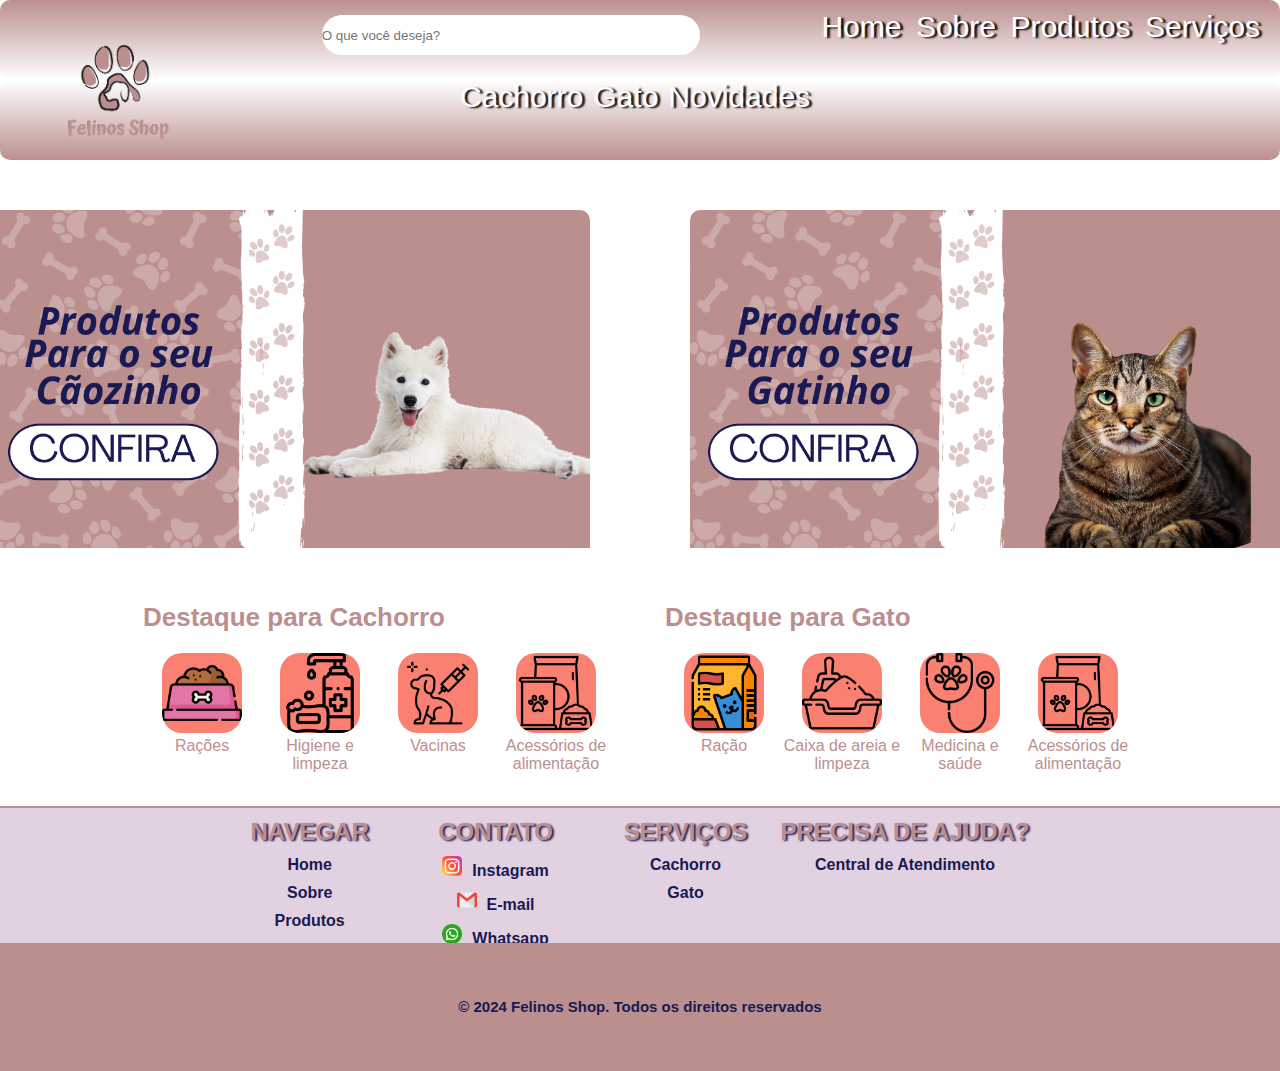
<file: html/index.html>
<!DOCTYPE html>
<html lang="en">
<head>
    <meta charset="UTF-8">
    <meta name="viewport" content="width=device-width, initial-scale=1.0">
    <title>Felinos Shop - Seu Paraíso Pet</title>
    <link rel="stylesheet" href="/css/style.css">
    <link rel="shortcut icon" href="/images/logo.png" type="image/x-icon">
    
</head>
<body>
    <header>
        <div class="logo">
            <a href="index.html"><img src="/images/logo.png" alt="Logo do Pet Shop"></a>
        </div>

        <input type="search" id="query" name="pesquisa" placeholder="O que você deseja?" class="search-input">

        <nav>
            <a href="index.html">Home</a>
            <a href="sobre.html">Sobre</a>
            <a href="#">Produtos</a>
            <a href="servicos.html">Serviços</a>
        </nav>
        </div>

    </header>
    <nav class="header">
        <a href="cachorro.html">Cachorro</a>
        <a href="gatos.html">Gato</a>
        <a href="index.html">Novidades</a>
    </nav>

    <section>
        <div class="slideshow">
            <a href="cachorro.html"><img src="/images/cachorro.png" alt="slideshow1"></a>
            <a href="gatos.html"><img src="/images/gato.png" alt="slideshow2"></a>
        </div>

        <section class="destaque">
            <div class="product-dog">
                <p class="product-title">Destaque para Cachorro</p>
                <div class="product-container">
                    <div class="product">
                        <img src="/images/food.png" alt class="product-img-dog"></br>
                        <p class="product-description">Rações</p>
                    </div>
                    <div class="product">
                        <img src="/images/higiene.png" alt class="product-img-dog"></br>
                        <p class="product-description">Higiene e limpeza</p>
                    </div>
                    <div class="product">
                        <img src="/images/vacina.png" alt class="product-img-dog"></br>
                        <p class="product-description">Vacinas</p>
                    </div>
                    <div class="product">
                        <img src="/images/acessórios de alimentação.png" alt class="product-img-dog"></br>
                        <p class="product-description">Acessórios de alimentação</p>
                    </div>
                </div>
            </div>

                <div class="product-cat">
                    <p class="product-title">Destaque para Gato</p> 
                    <div class="product-container">
                        
                        <div class="product">
                            <img src="/images/cat-food.png" alt class="product-img-cat"></br>
                            <p class="product-description">Ração</p>
                        </div>
    
                        <div class="product">
                            <img src="/images/caixa-de-areia.png" alt class="product-img-cat"></br>
                            <p class="product-description">Caixa de areia e limpeza</p>
                        </div>
    
                        <div class="product">
                            <img src="/images/medicina.png" alt class="product-img-cat"></br>
                            <p class="product-description">Medicina e saúde</p>
                        </div>
    
                        <div class="product">
                            <img src="/images/acessórios de alimentação.png" alt class="product-img-cat"></br>
                            <p class="product-description">Acessórios de alimentação</p>
                        </div> 
                    </div>         
                </div> 
            </div>
        </section>

    <footer>
        <div class="container">
            <div class="navegation">
                <ul><h2 class="title">NAVEGAR</h2>
                <li><a href="index.html">Home</a></li>
                <li><a href="sobre.html">Sobre</a></li>
                <li><a href="#">Produtos</a></li></ul>
            </div>
           
            <div class="contact">
                <ul><h2 class="title">CONTATO</h2>

                <li><a href="#"><img src="/images/instagram.png" alt class="icon-footer">Instagram</li>
                
                <li><a href="#"><img src="/images/gmail.ico" alt class="icon-footer">E-mail</li>
                
                <li><a href="#"><img src="/images/whatsapp.png" alt class="icon-footer">Whatsapp</li></ul>
           
            </div>

            <div class="services">
                <ul><h2 class="title">SERVIÇOS</h2>
                    <li><a href="cachorro.html">Cachorro</a></li>
                    <li><a href="gatos.html">Gato</a></li>
                </ul>                  
            </div>

            <div class="help">
                <ul><h2 class="title">PRECISA DE AJUDA?</h2>
                    <li><a href="contato.html">Central de Atendimento</a></li>
                </ul>
            </div>  
        </div>

            <div class="credits">
                <p id="credits-text">&copy; 2024 Felinos Shop. Todos os direitos reservados</p>
            </div>
    </footer>
</body>
</html>
</file>
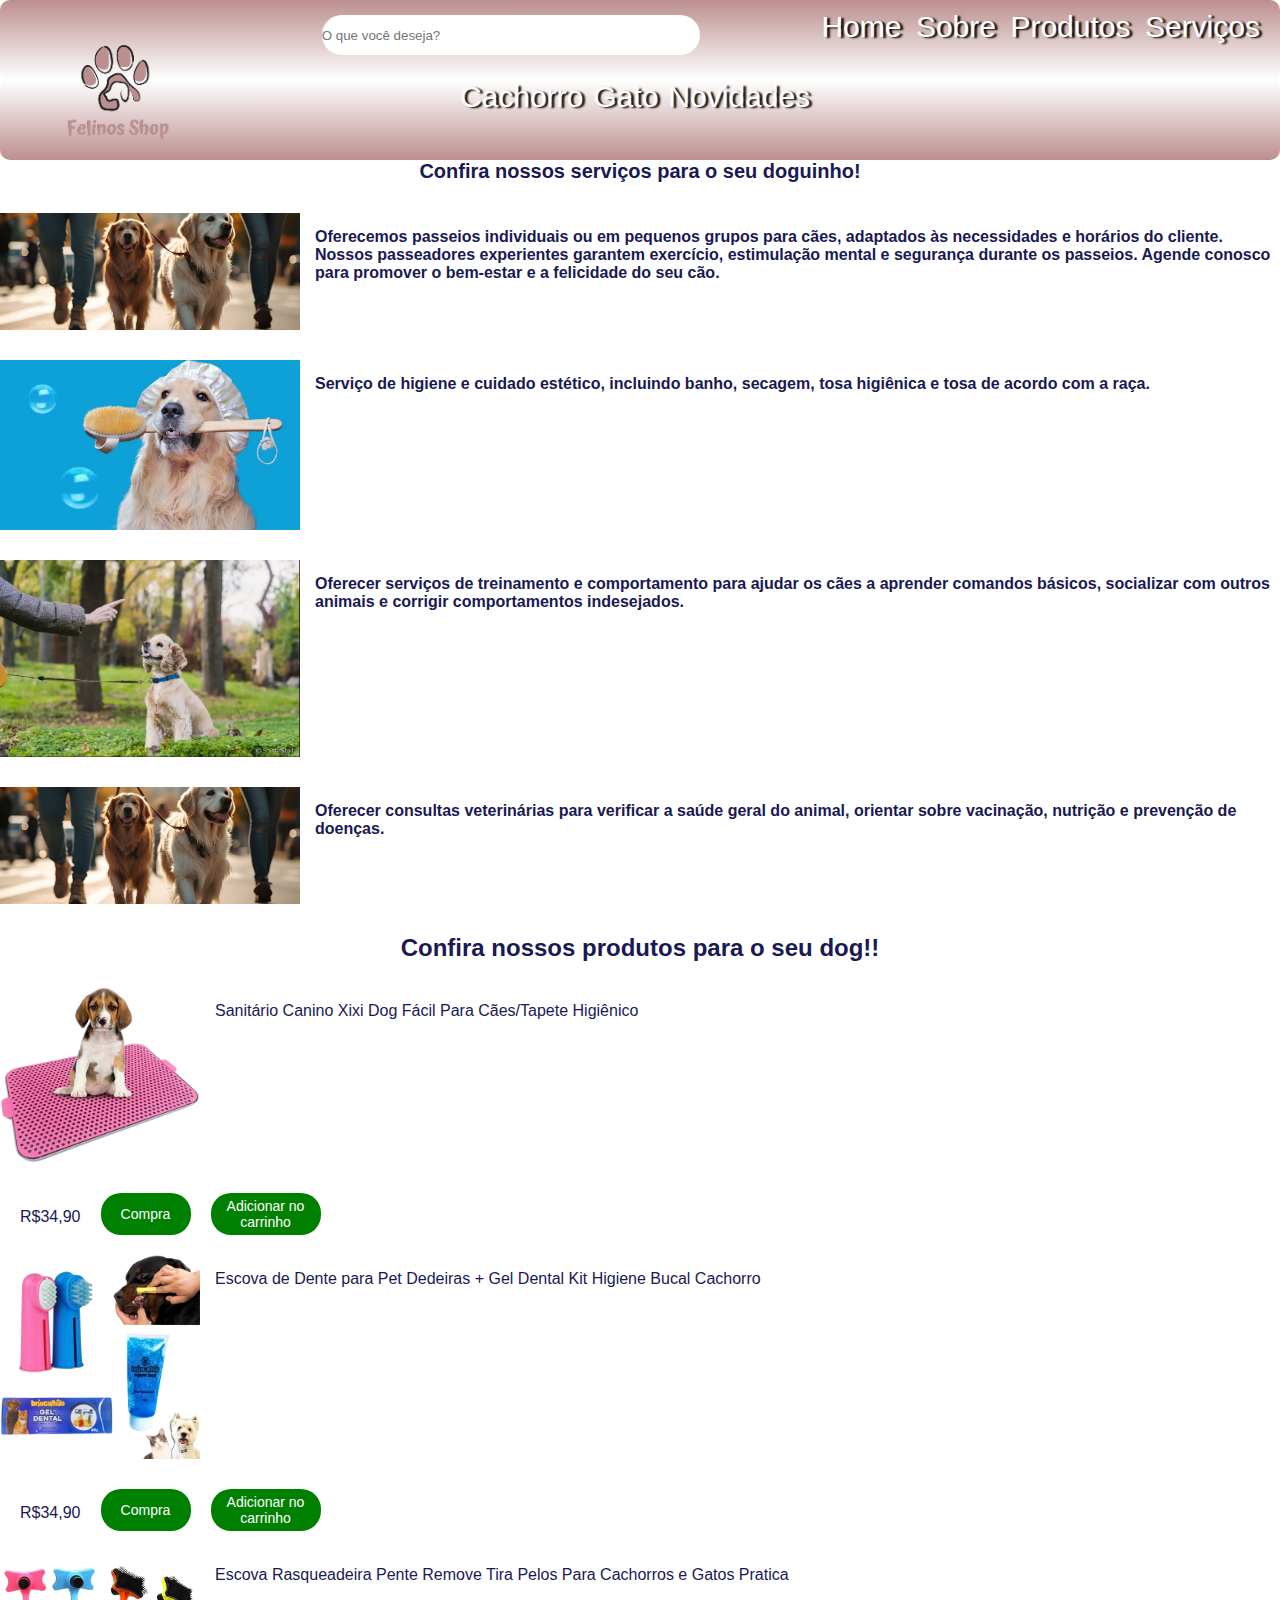
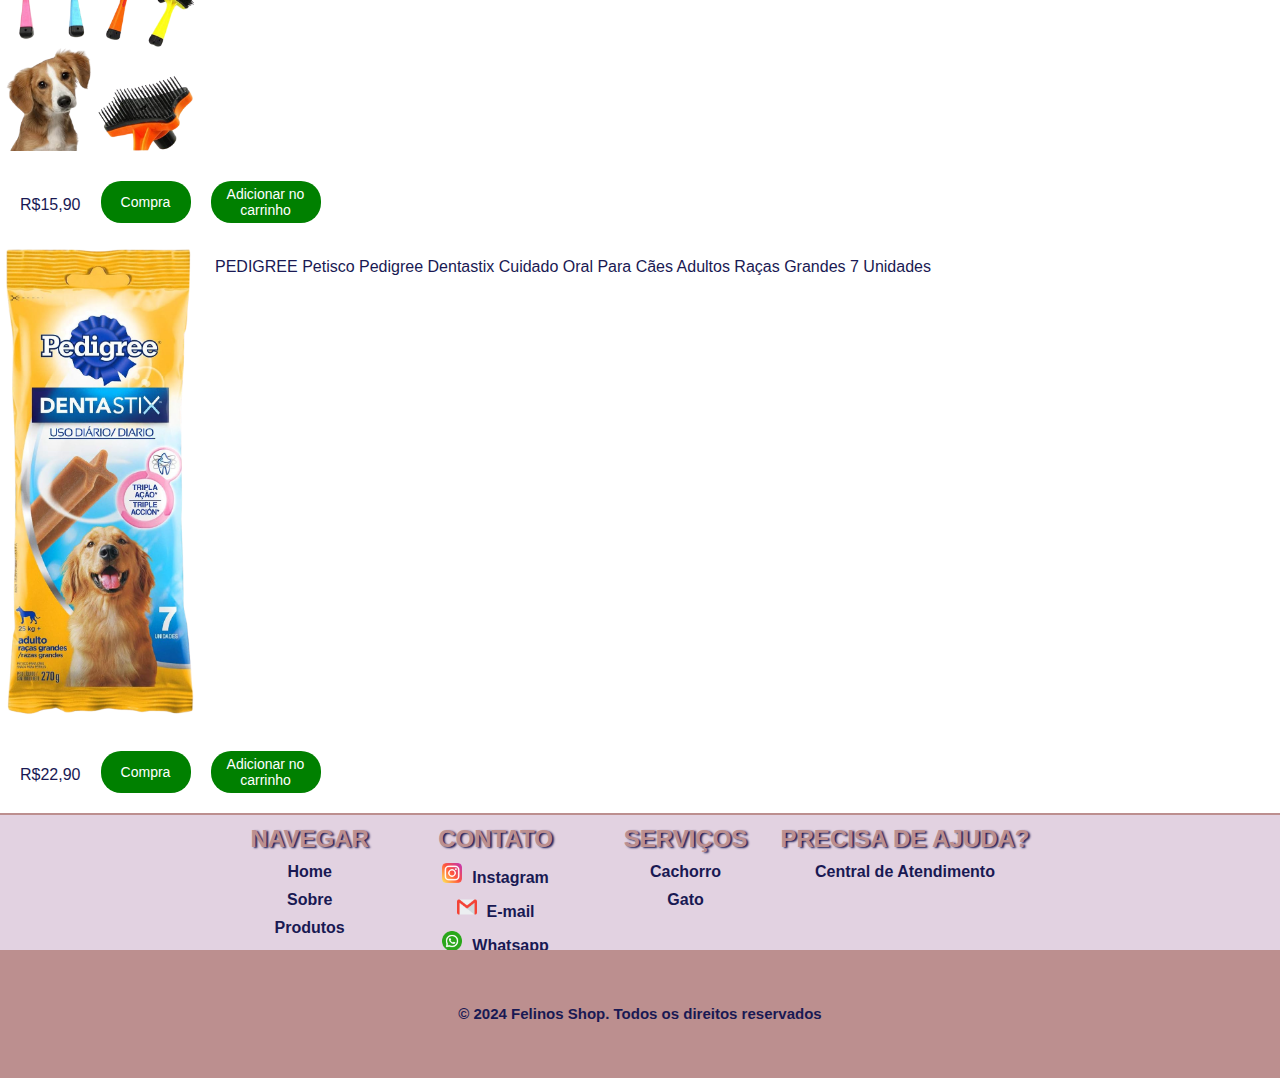
<file: cachorro.html>
<!DOCTYPE html>
<html lang="en">

<head>
    <meta charset="UTF-8">
    <meta name="viewport" content="width=device-width, initial-scale=1.0">
    <title>Felinos Shop - Seu Paraíso Pet</title>
    <link rel="stylesheet" href="/css/style.css">
    <link rel="shortcut icon" href="/images/logo.png" type="image/x-icon">

</head>

<body>
    <header>
        <div class="logo">
            <a href="index.html"><img src="/images/logo.png" alt="Logo do Pet Shop"></a>
        </div>

        <input type="search" id="query" name="pesquisa" placeholder="O que você deseja?" class="search-input">

        <nav>
            <a href="index.html">Home</a>
            <a href="sobre.html">Sobre</a>
            <a href="#">Produtos</a>
            <a href="#">Serviços</a>
        </nav>
        </div>

    </header>
    <nav class="header">
        <a href="cachorro.html">Cachorro</a>
        <a href="gatos.html">Gato</a>
        <a href="index.html">Novidades</a>
    </nav>

    <section class="services-dog">
        <div class="services">
            <h2>Confira nossos serviços para o seu doguinho!</h2>
            <div class="container-dog">
                <img src="/images/passear.png">
                <p>
                    Oferecemos passeios individuais ou em pequenos grupos para cães, adaptados às necessidades e
                    horários do cliente. Nossos passeadores experientes garantem exercício, estimulação mental e
                    segurança durante os passeios. Agende conosco para promover o bem-estar e a felicidade do seu cão.
                </p>

            </div>
        </div>

        <div class="services">
            <div class="container-dog">
                <img src="/images/limpeza.jpg">
                <p>
                    Serviço de higiene e cuidado estético, incluindo banho, secagem, tosa higiênica e tosa de acordo com
                    a raça.
                </p>

            </div>

        </div>

        <div class="services">
            <div class="container-dog">
                <img src="/images/adestramento.webp">
                <p>
                    Oferecer serviços de treinamento e comportamento para ajudar os cães a aprender comandos básicos,
                    socializar com outros animais e corrigir comportamentos indesejados.
                </p>

            </div>

        </div>


        <div class="services">
            <div class="container-dog">
                <img src="/images/passear.png">
                <p>
                    Oferecer consultas veterinárias para verificar a saúde geral do animal, orientar sobre vacinação,
                    nutrição e prevenção de doenças.
                </p>

            </div>

        </div>
    </section>

    <section class="products-dogs">
        <div class="prodCaes">
            <h2>Confira nossos produtos para o seu dog!!</h2>

            <div class="container-product-dog">
                <div class="prod">
                    <img src="/images/sanitarios.png">
                    <p>Sanitário Canino Xixi Dog Fácil Para Cães/Tapete Higiênico</P>


                </div>


                <div class="price">
                    <p>R$34,90</P>
                    <button>Compra</button>
                    <button class="add-cart">Adicionar no carrinho</button>
                </div>
            </div>

            <div class="container-product-dog">
                <div class="prod">
                    <img src="/images/escovadedente.png">
                    <P>Escova de Dente para Pet Dedeiras + Gel Dental Kit Higiene Bucal Cachorro</p>
                </div>

                <div class="price">
                    <p>R$34,90</P>
                    <button>Compra</button>
                    <button class="add-cart">Adicionar no carrinho</button>
                </div>
            </div>
        </div>
        <div class="container-product-dog">
            <div class="prod">
                <img src="/images/escovapente.png">
                <P>Escova Rasqueadeira Pente Remove Tira Pelos Para Cachorros e Gatos Pratica</p>

            </div>

            <div class="price">
                <p>R$15,90</p>
                <button>Compra</button>
                <button class="add-cart">Adicionar no carrinho</button>
            </div>
        </div>

        <div class="container-product-dog">
            <div class="prod">
                <img src="/images/dentastix.png">
                <p>
                    PEDIGREE Petisco Pedigree Dentastix Cuidado Oral Para Cães Adultos Raças Grandes 7 Unidades</p>
            </div>

            <div class="price">
                <p>R$22,90</p>
                <button>Compra</button>
                <button class="add-cart">Adicionar no carrinho</button>
            </div>
        </div>


    </section>

    <footer>
        <div class="container">
            <div class="navegation">
                <ul>
                    <h2 class="title">NAVEGAR</h2>
                    <li><a href="index.html">Home</a></li>
                    <li><a href="sobre.html">Sobre</a></li>
                    <li><a href="#">Produtos</a></li>
                </ul>
            </div>

            <div class="contact">
                <ul>
                    <h2 class="title">CONTATO</h2>

                    <li><a href="#"><img src="/images/instagram.png" alt class="icon-footer">Instagram</li>

                    <li><a href="#"><img src="/images/gmail.ico" alt class="icon-footer">E-mail</li>

                    <li><a href="#"><img src="/images/whatsapp.png" alt class="icon-footer">Whatsapp</li>
                </ul>

            </div>

            <div class="services">
                <ul>
                    <h2 class="title">SERVIÇOS</h2>
                    <li><a href="cachorro.html">Cachorro</a></li>
                    <li><a href="gatos.html">Gato</a></li>
                </ul>
            </div>

            <div class="help">
                <ul>
                    <h2 class="title">PRECISA DE AJUDA?</h2>
                    <li><a href="cachorro.html">Central de Atendimento</a></li>
                </ul>
            </div>
        </div>

        <div class="credits">
            <p id="credits-text">&copy; 2024 Felinos Shop. Todos os direitos reservados</p>
        </div>
    </footer>
</body>

</html>
</file>
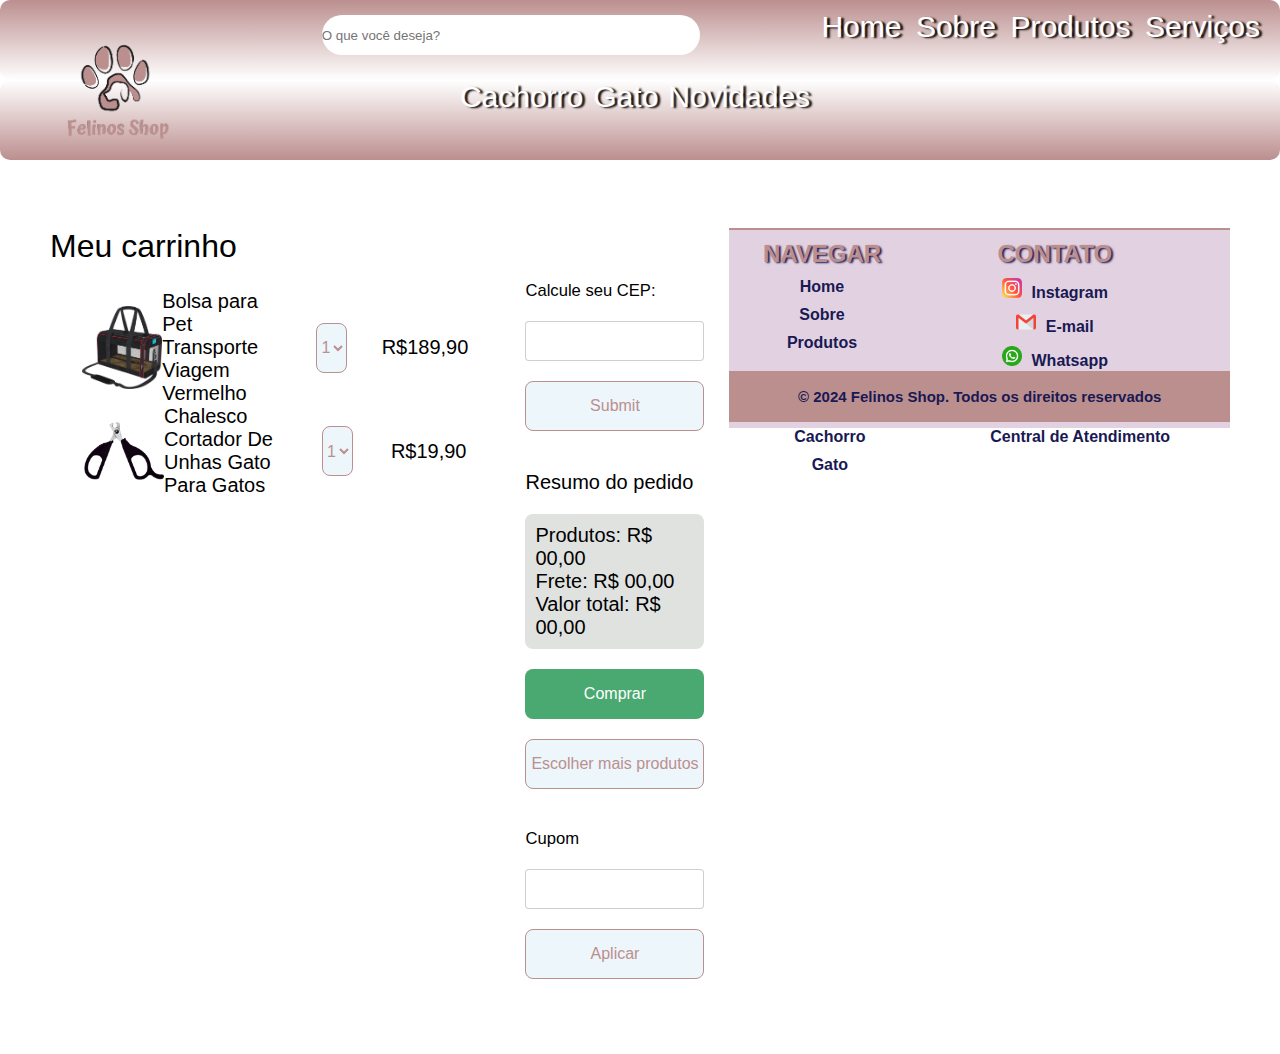
<file: carrinho.html>
<!DOCTYPE html>
<html lang="en">

<head>
    <meta charset="UTF-8">
    <meta name="viewport" content="width=device-width, initial-scale=1.0">
    <title>Felinos Shop - Seu Paraíso Pet</title>
    <link rel="stylesheet" href="/css/style.css">
    <link rel="stylesheet" href="/css/carrinho.css">
    <link rel="shortcut icon" href="./images/logo.png" type="image/x-icon">

</head>

<body>
    <header>
        <div class="logo">
            <a href="index.html"><img src="./images/logo.png" alt="Logo do Pet Shop"></a>
        </div>

        <input type="search" id="query" name="pesquisa" placeholder="O que você deseja?" class="search-input">

        <nav>
            <a href="index.html">Home</a>
            <a href="sobre.html">Sobre</a>
            <a href="#">Produtos</a>
            <a href="servicos.html">Serviços</a>
        </nav>
        </div>

    </header>
    <nav class="header">
        <a href="cachorro.html">Cachorro</a>
        <a href="gatos.html">Gato</a>
        <a href="index.html">Novidades</a>
    </nav>
    
    <div class="categorias">
        <a href="racao-cachorro.html" style="text-decoration: none; color: white;">Cachorros</a>
        <a href="racao-gato.html" style="text-decoration: none; color: white;">Gato</a>
    </div>
    <section class="carrinhos">
        <div class="carrinho-a">
            <h1>Meu carrinho</h1>
            <div class="cart">
                <div class="cart-content">
                    <div class="cartprod">
                        <img src="./images/bolsapet.png" alt="" width="40%">
                        <p>Bolsa para Pet Transporte Viagem Vermelho</p>
                    </div>
                    <div class="cartb">
                        <select name="quantidade" id="">
                            <option value="1">1</option>
                            <option value="2">2</option>
                            <option value="3">3</option>
                        </select>
                    </div>
                    <span>R$189,90</span>
                    <div class="cartprod">
                        <img src="./images/cortado_unha_gato.png" alt="" width="40%">
                        <p>Chalesco Cortador De Unhas Gato Para Gatos</p>
                    </div>
                    <div class="cartb">
                        <select name="quantidade" id="">
                            <option value="1">1</option>
                            <option value="2">2</option>
                            <option value="3">3</option>
                        </select>
                
                    </div> 
                    <span>R$19,90</span>
                </div>                
            </div>
        </div>
    </div>
        <div class="carrinho-b">
            <div class="cep">
                <h5>Calcule seu CEP:</h5>
                <input type="text" id="cep">
                <input type="submit" id="buttonb">
            </div>
            <div class="cart-resume">
                <p>Resumo do pedido</p>
                <div class="cart-price">
                    <p>Produtos: R$ 00,00</p>
                    <p>Frete: R$ 00,00</p>
                    <h4>Valor total: R$ 00,00</h4>
                </div>
                <button id="buttona">Comprar</button>
                <a href="index.html">
                    <button id="buttonb">Escolher mais produtos</button>
                </a>
            </div>
            <div class="cupom">
                <h5>Cupom</h5>
                <input type="text" id="cep"> <button id="buttonb">Aplicar</button>
            </div>
        </div>

        <footer>
            <div class="container">
                <div class="navegation">
                    <ul>
                        <h2 class="title">NAVEGAR</h2>
                        <li><a href="index.html">Home</a></li>
                        <li><a href="sobre.html">Sobre</a></li>
                        <li><a href="#">Produtos</a></li>
                    </ul>
                </div>
    
                <div class="contact">
                    <ul>
                        <h2 class="title">CONTATO</h2>
    
                        <li><a href="#"><img src="./images/instagram.png" alt class="icon-footer">Instagram</li>
    
                        <li><a href="#"><img src="./images/gmail.ico" alt class="icon-footer">E-mail</li>
    
                        <li><a href="#"><img src="./images/whatsapp.png" alt class="icon-footer">Whatsapp</li>
                    </ul>
    
                </div>
    
                <div class="services">
                    <ul>
                        <h2 class="title">SERVIÇOS</h2>
                        <li><a href="cachorro.html">Cachorro</a></li>
                        <li><a href="gatos.html">Gato</a></li>
                    </ul>
                </div>
    
                <div class="help">
                    <ul>
                        <h2 class="title">PRECISA DE AJUDA?</h2>
                        <li><a href="cachorro.html">Central de Atendimento</a></li>
                    </ul>
                </div>
            </div>
    
            <div class="credits">
                <p id="credits-text">&copy; 2024 Felinos Shop. Todos os direitos reservados</p>
            </div>
        </footer>
        
</body>
</html>
</file>
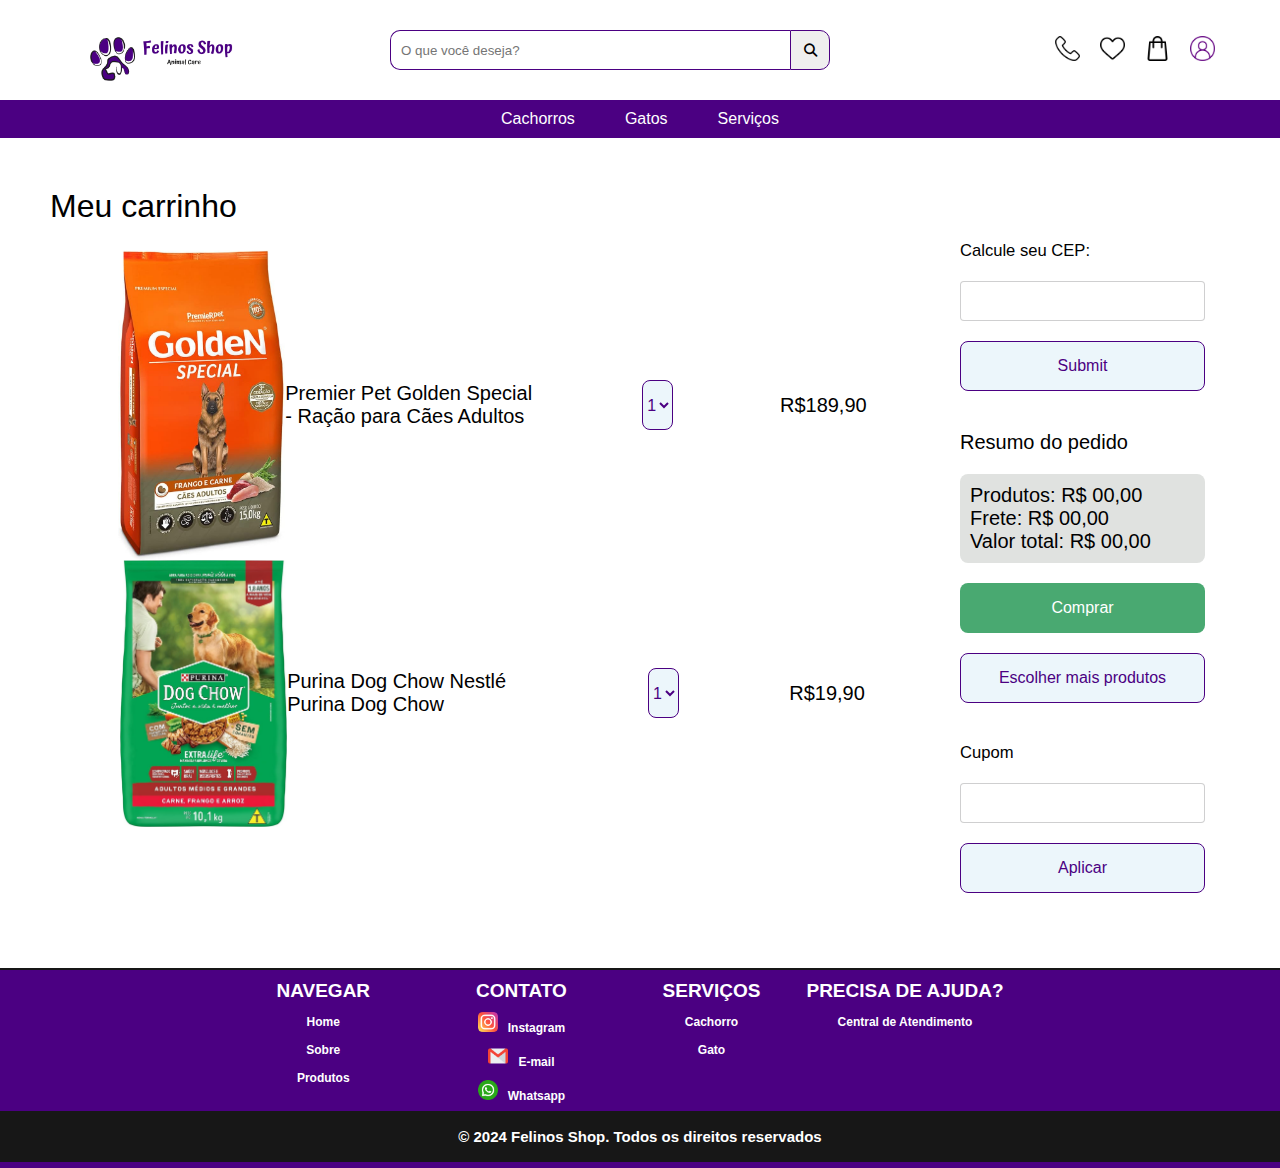
<file: cart.html>
<!DOCTYPE html>
<html lang="en">

<head>
    <meta charset="UTF-8">
    <meta name="viewport" content="width=device-width, initial-scale=1.0">
    <link rel="stylesheet" href="style.css">
    <link rel="stylesheet" href="cart.css">
    <link rel="stylesheet" href="https://cdnjs.cloudflare.com/ajax/libs/font-awesome/6.5.1/css/all.min.css">
    <link rel="shortcut icon" href="/assets/logo.ico" type="image/x-icon">
    <title>Felinos Shop - O melhor pet shop para o seu pet.</title>
</head>

<body>
    <!-- start nav pag  -->
    <header>
        <div class="logo">
            <a href="index.html"><img src="./assets/logo.png" alt="Logo do Pet Shop"></a>
        </div>

        <div class="serach">
            <input type="search" name="pesquisa" placeholder="O que você deseja?" class="search-input">
            <a href="#"><button class="button"><i class="fa-solid fa-magnifying-glass"></i></button></a>
        </div>


        <nav>
            <a href="contacts.html"><img src="./assets/telefone.png" alt="contacts"></a>
            <a href="#"><img src="./assets/coracao.png" alt="favorites"></a>
            <a href="cart.html"><img src="./assets/sacola.png" alt="cart"></a>
            <a href="#"><img class="profile" src="./assets/profile.png" alt="profile"></a>
        </nav>
    </header>

    <div class="categories">
        <a href="dog.html">Cachorros</a>
        <a href="cat.html">Gatos</a>
        <a href="services.html">Serviços</a>
    </div>
    <section class="carrinhos">
        <div class="carrinho-a">
            <h1>Meu carrinho</h1>
            <div class="cart">
                <div class="cart-content">
                    <div class="cartprod">
                        <img src="./assets/golden special dog.jpg" alt="" width="40%">
                        <p>Premier Pet Golden Special - Ração para Cães Adultos</p>
                    </div>
                    <div class="cartb">
                        <select name="quantidade" id="">
                            <option value="1">1</option>
                            <option value="2">2</option>
                            <option value="3">3</option>
                        </select>
                    </div>
                    <span>R$189,90</span>
                    <div class="cartprod">
                        <img src="./assets/dog chow.jpg" alt="" width="40%">
                        <p>Purina Dog Chow Nestlé Purina Dog Chow</p>
                    </div>
                    <div class="cartb">
                        <select name="quantidade" id="">
                            <option value="1">1</option>
                            <option value="2">2</option>
                            <option value="3">3</option>
                        </select>

                    </div>
                    <span>R$19,90</span>
                </div>
            </div>
        </div>
        </div>
        <div class="carrinho-b">
            <div class="cep">
                <h5>Calcule seu CEP:</h5>
                <input type="text" id="cep">
                <input type="submit" id="buttonb">
            </div>
            <div class="cart-resume">
                <p>Resumo do pedido</p>
                <div class="cart-price">
                    <p>Produtos: R$ 00,00</p>
                    <p>Frete: R$ 00,00</p>
                    <h4>Valor total: R$ 00,00</h4>
                </div>
                <button id="buttona">Comprar</button>
                <a href="index.html">
                    <button id="buttonb">Escolher mais produtos</button>
                </a>
            </div>
            <div class="cupom">
                <h5>Cupom</h5>
                <input type="text" id="cep"> <button id="buttonb">Aplicar</button>
            </div>
        </div>
    </section>
    <footer>
        <div class="container">
            <div class="navegation">
                <ul>
                    <h2 class="title">NAVEGAR</h2>
                    <li><a href="index.html">Home</a></li>
                    <li><a href="about.html">Sobre</a></li>
                    <li><a href="#">Produtos</a></li>
                </ul>
            </div>

            <div class="contact">
                <ul>
                    <h2 class="title">CONTATO</h2>

                    <li><a href="#"><img src="./assets/instagram.png" alt class="icon-footer">Instagram</li>

                    <li><a href="#"><img src="./assets/gmail.ico" alt class="icon-footer">E-mail</li>

                    <li><a href="#"><img src="./assets/whatsapp.png" alt class="icon-footer">Whatsapp</li>
                </ul>

            </div>

            <div class="services">
                <ul>
                    <h2 class="title">SERVIÇOS</h2>
                    <li><a href="cat.html">Cachorro</a></li>
                    <li><a href="dog.html">Gato</a></li>
                </ul>
            </div>

            <div class="help">
                <ul>
                    <h2 class="title">PRECISA DE AJUDA?</h2>
                    <li><a href="contacts.html">Central de Atendimento</a></li>
                </ul>
            </div>
        </div>

        <div class="credits">
            <p id="credits-text">&copy; 2024 Felinos Shop. Todos os direitos reservados</p>
        </div>
    </footer>

</body>

</html>
</file>
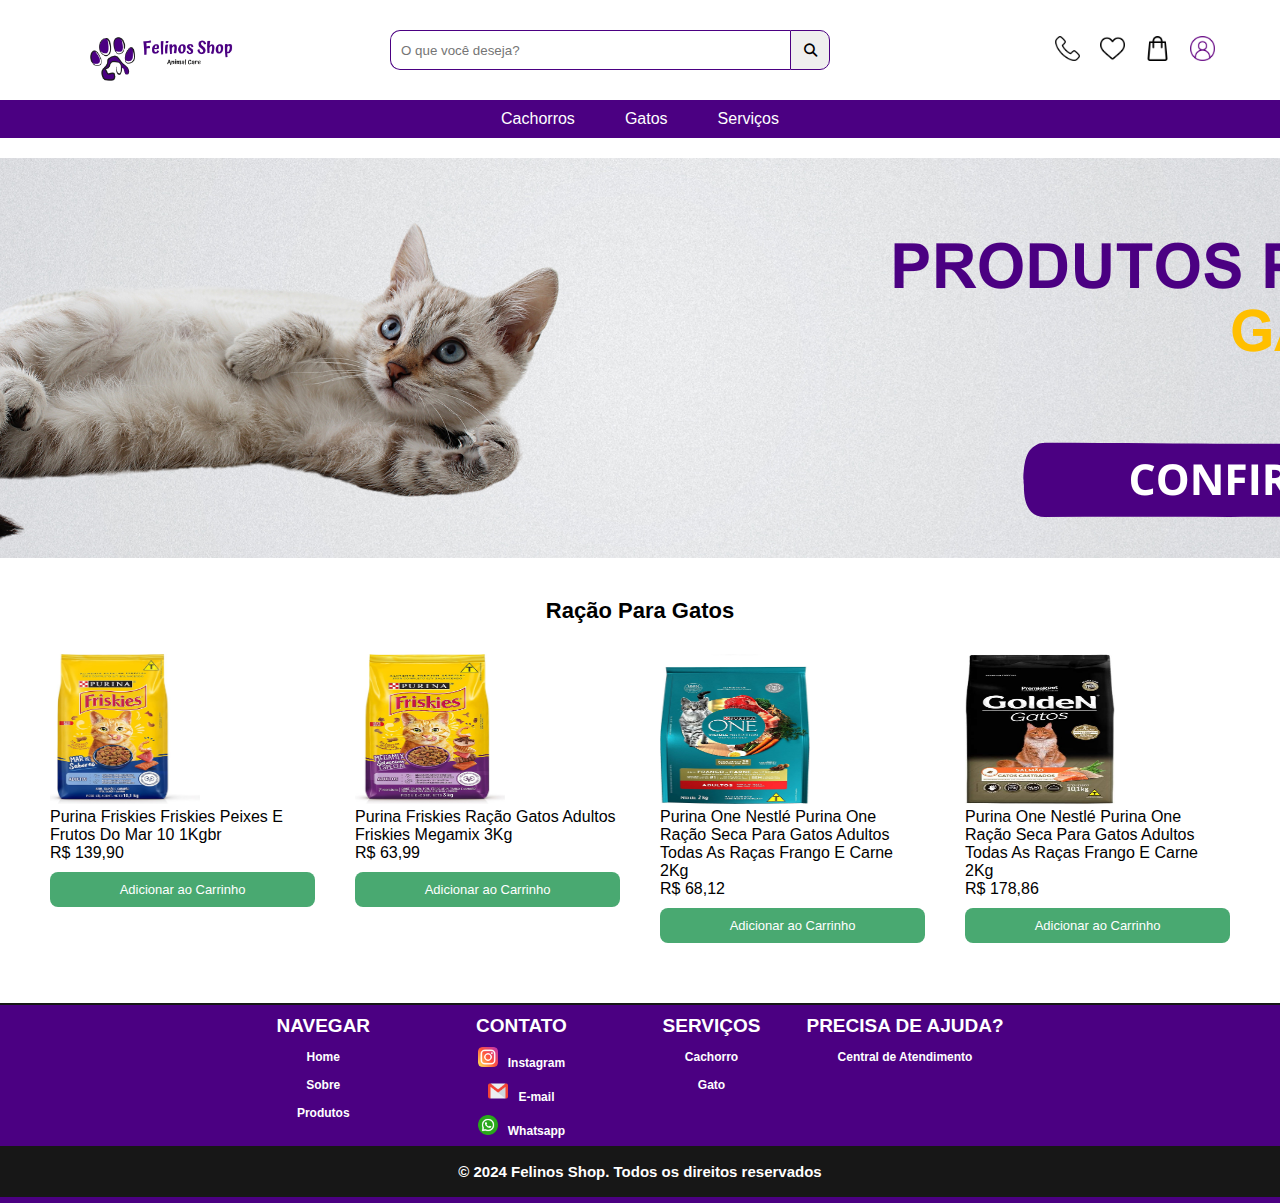
<file: cat.html>
<!DOCTYPE html>
<html lang="en">

<head>
    <meta charset="UTF-8">
    <meta name="viewport" content="width=device-width, initial-scale=1.0">
    <link rel="stylesheet" href="style.css">
    <link rel="stylesheet" href="https://cdnjs.cloudflare.com/ajax/libs/font-awesome/6.5.1/css/all.min.css">
    <link rel="shortcut icon" href="/assets/logo.ico" type="image/x-icon">
    <title>Felinos Shop - O melhor pet shop para o seu pet.</title>
</head>

<body>
    <main>
        <header>
            <div class="logo">
                <a href="index.html"><img src="./assets/logo.png" alt="Logo do Pet Shop"></a>
            </div>

            <div class="serach">
                <input type="search" name="pesquisa" placeholder="O que você deseja?" class="search-input">
                <a href="#"><button class="button"><i class="fa-solid fa-magnifying-glass"></i></button></a>
            </div>


            <nav>
                <a href="contacts.html"><img src="./assets/telefone.png" alt="contacts"></a>
                <a href="#"><img src="./assets/coracao.png" alt="favorites"></a>
                <a href="cart.html"><img src="./assets/sacola.png" alt="cart"></a>
                <a href="#"><img class="profile" src="./assets/profile.png" alt="profile"></a>
            </nav>
        </header>

        <div class="categories">
            <a href="dog.html">Cachorros</a>
            <a href="cat.html">Gatos</a>
            <a href="services.html">Serviços</a>
        </div>

        <section class="banner-cat">
            <img src="./assets/bannercat.png" alt="banner cat">
        </section>

        <section class="cat-products">
            <div class="title">
                <h3>Ração Para Gatos</h3>
            </div>
    
            <div class="content">
                <article class="products">
                    <div class="article-div">
                        <img src="./assets/cat friskies.jpg" alt="Ração friskies">
                        <p>Purina Friskies Friskies Peixes E Frutos Do Mar 10 1Kgbr</p>
                        <span>R$ 139,90</span>
                    </div>
                    <div class="buy">
                        <button>Adicionar ao Carrinho</button>
                    </div>
                </article>
    
                <article class="products">
                    <div class="article-div">
                        <img src="./assets/friskies 3kg.jpg" alt="Ração gato granplus">
                        <p>Purina Friskies Ração Gatos Adultos Friskies Megamix 3Kg</p>
                        <span>R$ 63,99</span>
                    </div>
                    <div class="buy">
                        <button>Adicionar ao Carrinho</button>
                    </div>
                </article>
                <article class="products">
                    <div class="article-div">
                        <img src="./assets/one cat.jpg" alt="Ração gato granplus">
                        <p>Purina One Nestlé Purina One Ração Seca Para Gatos Adultos Todas As Raças Frango E Carne 2Kg</p>
                        <span>R$ 68,12</span>
                    </div>
                    <div class="buy">
                        <button>Adicionar ao Carrinho</button>
                    </div>
                </article>
                <article class="products">
                    <div class="article-div">
                        <img src="./assets/golden cat.jpg" alt="Ração gato granplus">
                        <p>Purina One Nestlé Purina One Ração Seca Para Gatos Adultos Todas As Raças Frango E Carne 2Kg</p>
                        <span>R$ 178,86</span>
                    </div>
                    <div class="buy">
                        <button>Adicionar ao Carrinho</button>
                    </div>
                </article>
            </div>
        </section>
    </main>

    <footer>
        <div class="container">
            <div class="navegation">
                <ul>
                    <h2 class="title">NAVEGAR</h2>
                    <li><a href="index.html">Home</a></li>
                    <li><a href="about.html">Sobre</a></li>
                    <li><a href="#">Produtos</a></li>
                </ul>
            </div>

            <div class="contact">
                <ul>
                    <h2 class="title">CONTATO</h2>

                    <li><a href="#"><img src="./assets/instagram.png" alt class="icon-footer">Instagram</li>

                    <li><a href="#"><img src="./assets/gmail.ico" alt class="icon-footer">E-mail</li>

                    <li><a href="#"><img src="./assets/whatsapp.png" alt class="icon-footer">Whatsapp</li>
                </ul>

            </div>

            <div class="services">
                <ul>
                    <h2 class="title">SERVIÇOS</h2>
                    <li><a href="cat.html">Cachorro</a></li>
                    <li><a href="dog.html">Gato</a></li>
                </ul>
            </div>

            <div class="help">
                <ul>
                    <h2 class="title">PRECISA DE AJUDA?</h2>
                    <li><a href="contacts.html">Central de Atendimento</a></li>
                </ul>
            </div>
        </div>

        <div class="credits">
            <p id="credits-text">&copy; 2024 Felinos Shop. Todos os direitos reservados</p>
        </div>
    </footer>
</body>

</html>
</file>
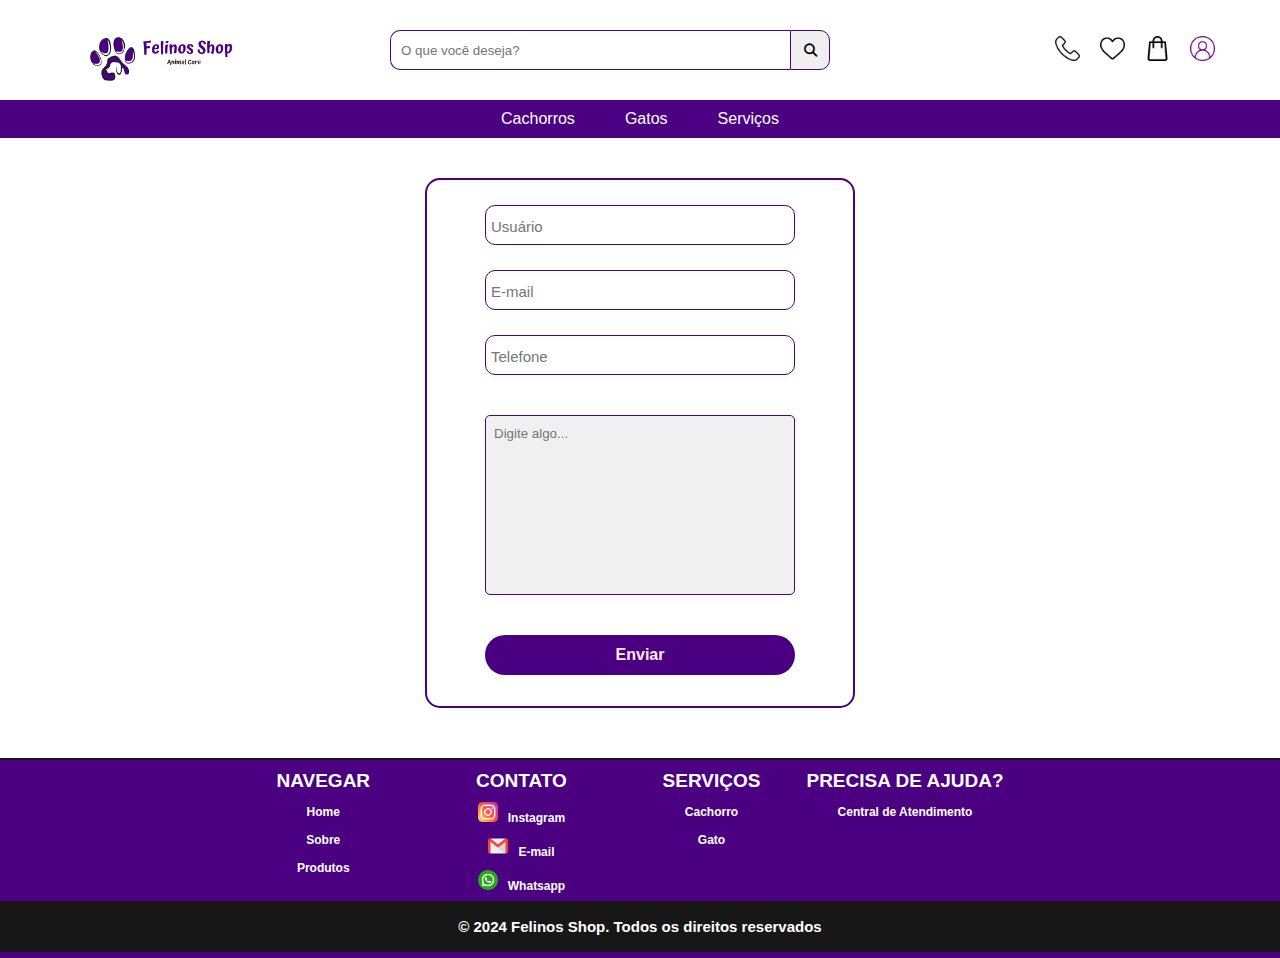
<file: contacts.html>
<!DOCTYPE html>
<html lang="en">

<head>
    <meta charset="UTF-8">
    <meta name="viewport" content="width=device-width, initial-scale=1.0">
    <link rel="stylesheet" href="style.css">
    <link rel="stylesheet" href="https://cdnjs.cloudflare.com/ajax/libs/font-awesome/6.5.1/css/all.min.css">
    <link rel="shortcut icon" href="/assets/logo.ico" type="image/x-icon">
    <title>Felinos Shop - O melhor pet shop para o seu pet.</title>
</head>

<body>
    <header>
        <div class="logo">
            <a href="index.html"><img src="./assets/logo.png" alt="Logo do Pet Shop"></a>
        </div>

        <div class="serach">
            <input type="search" name="pesquisa" placeholder="O que você deseja?" class="search-input">
            <a href="#"><button class="button"><i class="fa-solid fa-magnifying-glass"></i></button></a>
        </div>


        <nav>
            <a href="contacts.html"><img src="./assets/telefone.png" alt="contacts"></a>
            <a href="#"><img src="./assets/coracao.png" alt="favorites"></a>
            <a href="cart.html"><img src="./assets/sacola.png" alt="cart"></a>
            <a href="#"><img class="profile" src="./assets/profile.png" alt="profile"></a>
        </nav>
    </header>

    <div class="categories">
        <a href="dog.html">Cachorros</a>
        <a href="cat.html">Gatos</a>
        <a href="services.html">Serviços</a>
    </div>

    <main>
        <section>
            <div class="main-contacts">
                <div class="caixa-form">
                    <div class="form-control">
                        <div class="inputbox">
                            <input id="user" type="text" required placeholder="Usuário">
                        </div>
                        <div class="inputbox">
                            <input id="email" type="text" required placeholder="E-mail">
                        </div>
                        <div class="inputbox">
                            <input id="senha" type="text" required placeholder="Telefone">
                        </div>
                        <div class="msgbox">
                            <input class="msg" type="text" placeholder="Digite algo...">
                        </div>
                        <a href="#"><button class="enviar">Enviar</button></a>
                    </div>
                </div>
            </div>

        </section>
    </main>

    <footer>
        <div class="container">
            <div class="navegation">
                <ul>
                    <h2 class="title">NAVEGAR</h2>
                    <li><a href="index.html">Home</a></li>
                    <li><a href="about.html">Sobre</a></li>
                    <li><a href="#">Produtos</a></li>
                </ul>
            </div>

            <div class="contact">
                <ul>
                    <h2 class="title">CONTATO</h2>

                    <li><a href="#"><img src="./assets/instagram.png" alt class="icon-footer">Instagram</li>

                    <li><a href="#"><img src="./assets/gmail.ico" alt class="icon-footer">E-mail</li>

                    <li><a href="#"><img src="./assets/whatsapp.png" alt class="icon-footer">Whatsapp</li>
                </ul>

            </div>

            <div class="services">
                <ul>
                    <h2 class="title">SERVIÇOS</h2>
                    <li><a href="cat.html">Cachorro</a></li>
                    <li><a href="dog.html">Gato</a></li>
                </ul>
            </div>

            <div class="help">
                <ul>
                    <h2 class="title">PRECISA DE AJUDA?</h2>
                    <li><a href="contacts.html">Central de Atendimento</a></li>
                </ul>
            </div>
        </div>

        <div class="credits">
            <p id="credits-text">&copy; 2024 Felinos Shop. Todos os direitos reservados</p>
        </div>
    </footer>
</body>

</html>
</file>
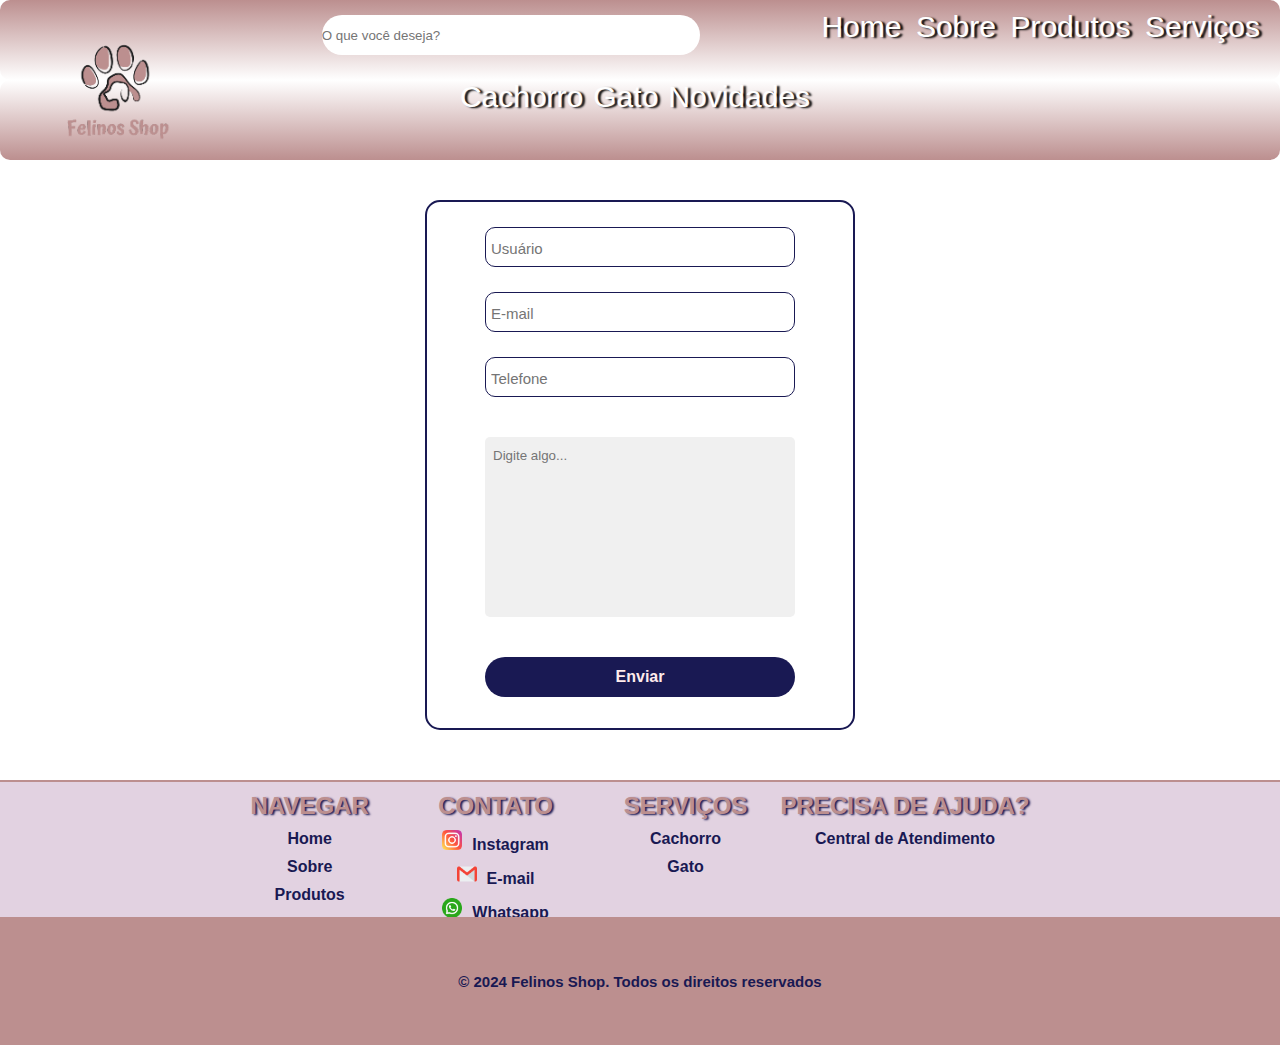
<file: contato.html>
<!DOCTYPE html>
<html lang="en">

<head>
    <meta charset="UTF-8">
    <meta name="viewport" content="width=device-width, initial-scale=1.0">
    <title>Felinos Shop - Seu Paraíso Pet</title>
    <link rel="stylesheet" href="/css/style.css">
    <link rel="shortcut icon" href="/images/logo.png" type="image/x-icon">

</head>

<body>
    <header>
        <div class="logo">
            <a href="index.html"><img src="/images/logo.png" alt="Logo do Pet Shop"></a>
        </div>

        <input type="search" id="query" name="pesquisa" placeholder="O que você deseja?" class="search-input">

        <nav>
            <a href="index.html">Home</a>
            <a href="sobre.html">Sobre</a>
            <a href="#">Produtos</a>
            <a href="#">Serviços</a>
        </nav>
        </div>

    </header>
    <nav class="header">
        <a href="cachorro.html">Cachorro</a>
        <a href="gatos.html">Gato</a>
        <a href="index.html">Novidades</a>
    </nav>
</body>

<main>
    <section>
        <div class="caixa-form">
            <div class="form-control">
                <div class="inputbox">
                    <input id="user" type="text" required placeholder="Usuário">
                </div>
                <div class="inputbox">
                    <input id="email" type="text" required placeholder="E-mail">
                </div>
                <div class="inputbox">
                    <input id="senha" type="text" required placeholder="Telefone">
                </div>
                <div class="msgbox">
                    <input class="msg" type="text" placeholder="Digite algo...">
                </div>
                <a href="#"><button class="enviar">Enviar</button></a>
            </div>
        </div>
    </section>
</main>

<footer>
    <div class="container">
        <div class="navegation">
            <ul>
                <h2 class="title">NAVEGAR</h2>
                <li><a href="index.html">Home</a></li>
                <li><a href="sobre.html">Sobre</a></li>
                <li><a href="#">Produtos</a></li>
            </ul>
        </div>

        <div class="contact">
            <ul>
                <h2 class="title">CONTATO</h2>

                <li><a href="#"><img src="/images/instagram.png" alt class="icon-footer">Instagram</li>

                <li><a href="#"><img src="/images/gmail.ico" alt class="icon-footer">E-mail</li>

                <li><a href="#"><img src="/images/whatsapp.png" alt class="icon-footer">Whatsapp</li>
            </ul>

        </div>

        <div class="services">
            <ul>
                <h2 class="title">SERVIÇOS</h2>
                <li><a href="cachorro.html">Cachorro</a></li>
                <li><a href="gatos.html">Gato</a></li>
            </ul>
        </div>

        <div class="help">
            <ul>
                <h2 class="title">PRECISA DE AJUDA?</h2>
                <li><a href="contato.html">Central de Atendimento</a></li>
            </ul>
        </div>
    </div>

    <div class="credits">
        <p id="credits-text">&copy; 2024 Felinos Shop. Todos os direitos reservados</p>
    </div>
</footer>


</html>
</file>
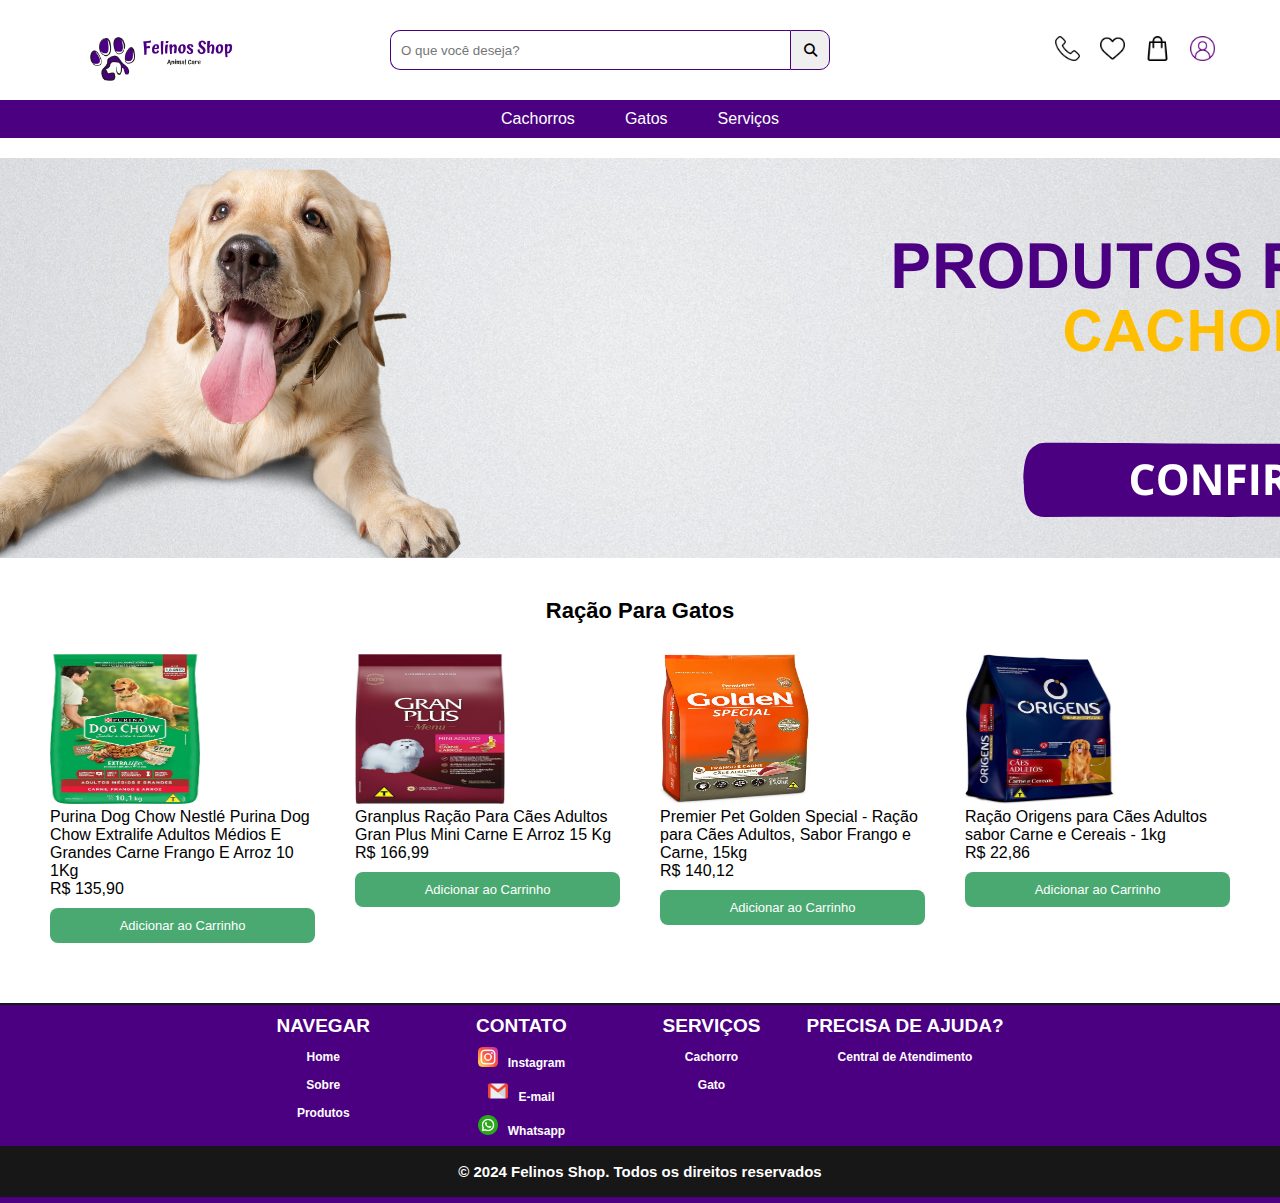
<file: dog.html>
<!DOCTYPE html>
<html lang="en">

<head>
    <meta charset="UTF-8">
    <meta name="viewport" content="width=device-width, initial-scale=1.0">
    <link rel="stylesheet" href="style.css">
    <link rel="stylesheet" href="https://cdnjs.cloudflare.com/ajax/libs/font-awesome/6.5.1/css/all.min.css">
    <link rel="shortcut icon" href="/assets/logo.ico" type="image/x-icon">
    <title>Felinos Shop - O melhor pet shop para o seu pet.</title>
</head>

<body>
    <main>
        <header>
            <div class="logo">
                <a href="index.html"><img src="./assets/logo.png" alt="Logo do Pet Shop"></a>
            </div>

            <div class="serach">
                <input type="search" name="pesquisa" placeholder="O que você deseja?" class="search-input">
                <a href="#"><button class="button"><i class="fa-solid fa-magnifying-glass"></i></button></a>
            </div>


            <nav>
                <a href="contacts.html"><img src="./assets/telefone.png" alt="contacts"></a>
                <a href="#"><img src="./assets/coracao.png" alt="favorites"></a>
                <a href="cart.html"><img src="./assets/sacola.png" alt="cart"></a>
                <a href="#"><img class="profile" src="./assets/profile.png" alt="profile"></a>
            </nav>
        </header>

        <div class="categories">
            <a href="dog.html">Cachorros</a>
            <a href="cat.html">Gatos</a>
            <a href="services.html">Serviços</a>
        </div>

        <section class="banner-dog">
                <img src="./assets/bannerdog.png" alt="banner cat">
        </section>

        
        <section class="dog-products">
            <div class="title">
                <h3>Ração Para Gatos</h3>
            </div>
    
            <div class="content">
                <article class="products">
                    <div class="article-div">
                        <img src="./assets/dog chow.jpg" alt="Ração dog show">
                        <p>Purina Dog Chow Nestlé Purina Dog Chow Extralife Adultos Médios E Grandes Carne Frango E Arroz 10 1Kg</p>
                        <span>R$ 135,90</span>
                    </div>
                    <div class="buy">
                        <button>Adicionar ao Carrinho</button>
                    </div>
                </article>
    
                <article class="products">
                    <div class="article-div">
                        <img src="./assets/granplus dog mini adulto.jpg" alt="Ração granplus dog mini adulto">
                        <p>Granplus Ração Para Cães Adultos Gran Plus Mini Carne E Arroz 15 Kg</p>
                        <span>R$ 166,99</span>
                    </div>
                    <div class="buy">
                        <button>Adicionar ao Carrinho</button>
                    </div>
                </article>
                <article class="products">
                    <div class="article-div">
                        <img src="./assets/golden special dog.jpg" alt="Ração gato granplus">
                        <p>Premier Pet Golden Special - Ração para Cães Adultos, Sabor Frango e Carne, 15kg</p>
                        <span>R$ 140,12</span>
                    </div>
                    <div class="buy">
                        <button>Adicionar ao Carrinho</button>
                    </div>
                </article>
                <article class="products">
                    <div class="article-div">
                        <img src="./assets/origens premium dog.jpg" alt="Ração gato granplus">
                        <p>Ração Origens para Cães Adultos sabor Carne e Cereais - 1kg</p>
                        <span>R$ 22,86</span>
                    </div>
                    <div class="buy">
                        <button>Adicionar ao Carrinho</button>
                    </div>
                </article>
            </div>
        </section>
    </main>

    <footer>
        <div class="container">
            <div class="navegation">
                <ul>
                    <h2 class="title">NAVEGAR</h2>
                    <li><a href="index.html">Home</a></li>
                    <li><a href="about.html">Sobre</a></li>
                    <li><a href="#">Produtos</a></li>
                </ul>
            </div>

            <div class="contact">
                <ul>
                    <h2 class="title">CONTATO</h2>

                    <li><a href="#"><img src="./assets/instagram.png" alt class="icon-footer">Instagram</li>

                    <li><a href="#"><img src="./assets/gmail.ico" alt class="icon-footer">E-mail</li>

                    <li><a href="#"><img src="./assets/whatsapp.png" alt class="icon-footer">Whatsapp</li>
                </ul>

            </div>

            <div class="services">
                <ul>
                    <h2 class="title">SERVIÇOS</h2>
                    <li><a href="cat.html">Cachorro</a></li>
                    <li><a href="dog.html">Gato</a></li>
                </ul>
            </div>

            <div class="help">
                <ul>
                    <h2 class="title">PRECISA DE AJUDA?</h2>
                    <li><a href="contacts.html">Central de Atendimento</a></li>
                </ul>
            </div>
        </div>

        <div class="credits">
            <p id="credits-text">&copy; 2024 Felinos Shop. Todos os direitos reservados</p>
        </div>
    </footer>
</body>

</html>
</file>
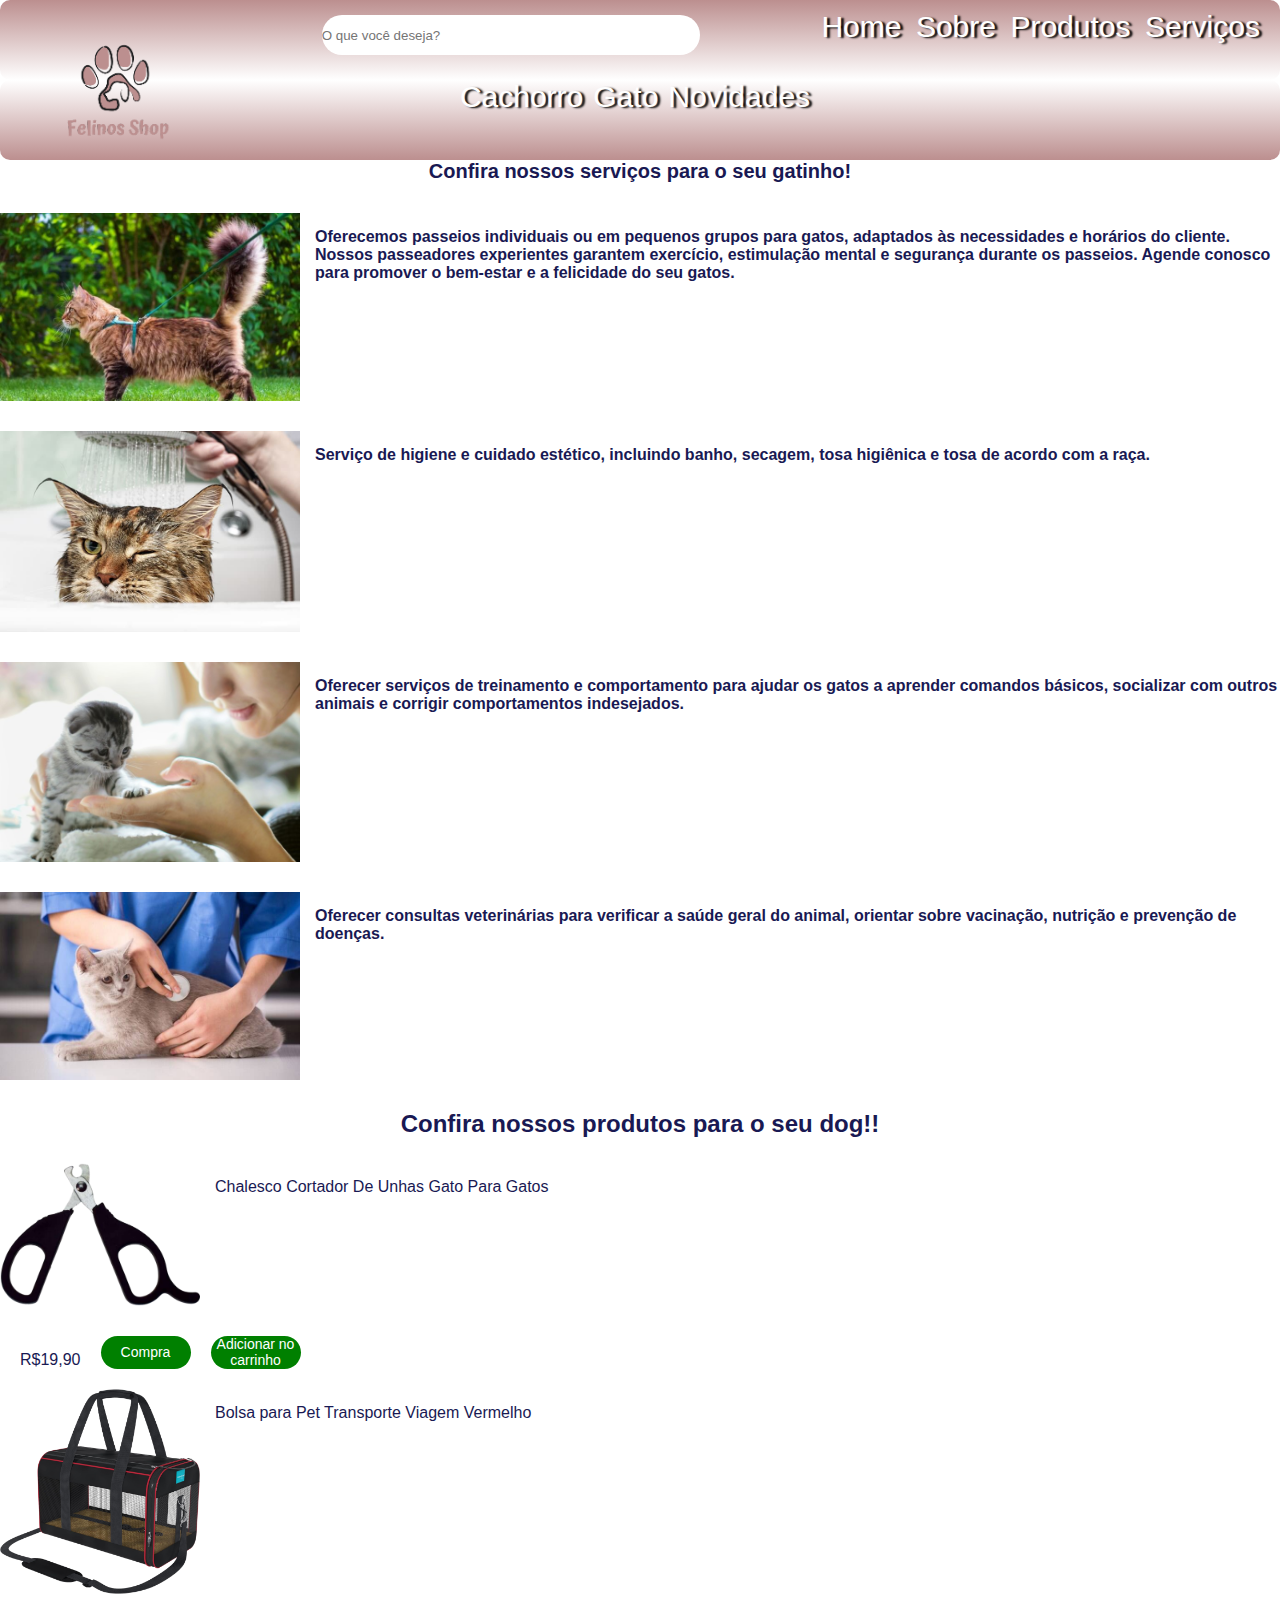
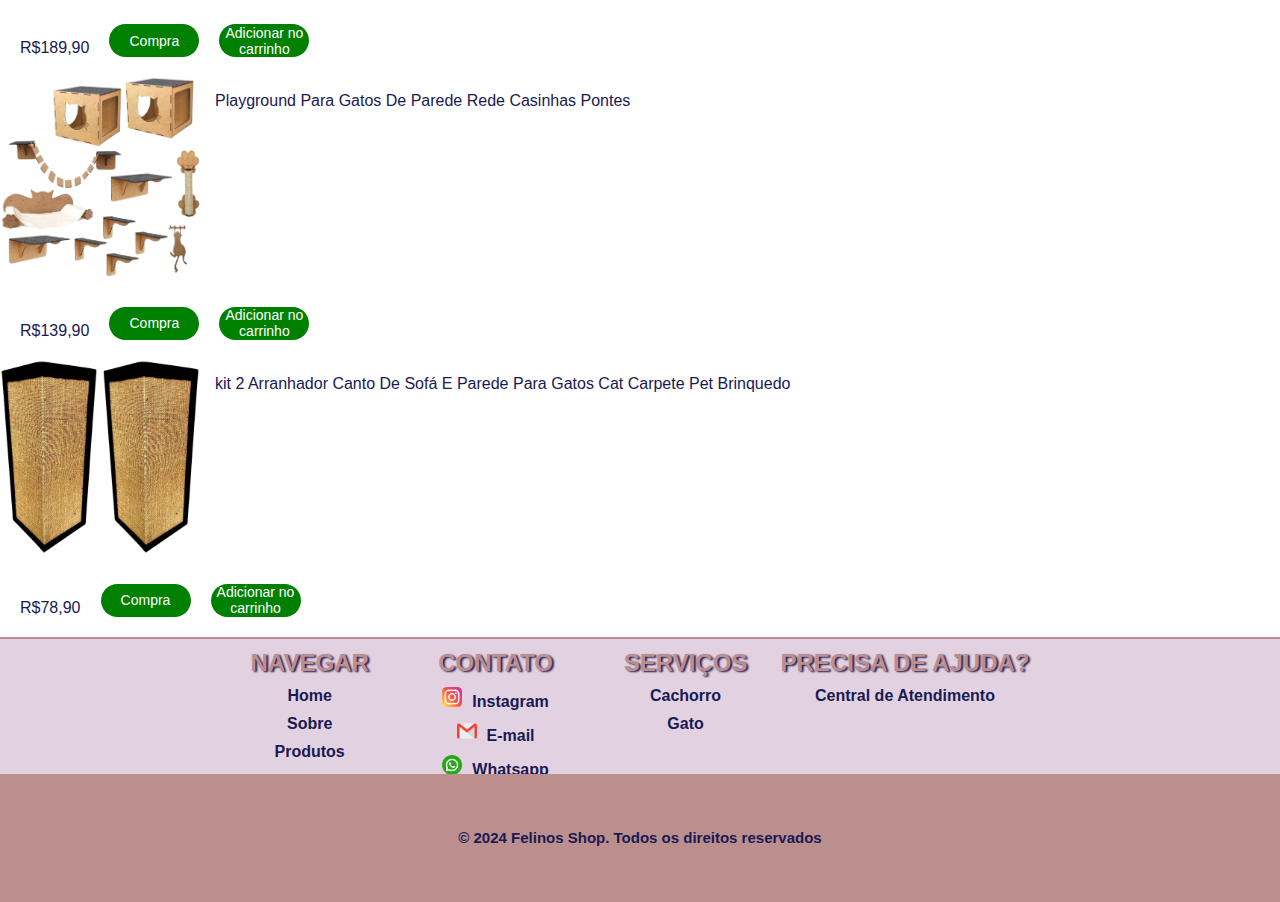
<file: gatos.html>
<!DOCTYPE html>
<html lang="en">

<head>
    <meta charset="UTF-8">
    <meta name="viewport" content="width=device-width, initial-scale=1.0">
    <title>Felinos Shop - Seu Paraíso Pet</title>
    <link rel="stylesheet" href="/css/style.css">
    <link rel="shortcut icon" href="./images/logo.png" type="image/x-icon">

</head>

<body>
    <header>
        <div class="logo">
            <a href="index.html"><img src="./images/logo.png" alt="Logo do Pet Shop"></a>
        </div>

        <input type="search" id="query" name="pesquisa" placeholder="O que você deseja?" class="search-input">

        <nav>
            <a href="index.html">Home</a>
            <a href="sobre.html">Sobre</a>
            <a href="#">Produtos</a>
            <a href="#">Serviços</a>
        </nav>
        </div>

    </header>
    <nav class="header">
        <a href="cachorro.html">Cachorro</a>
        <a href="gatos.html">Gato</a>
        <a href="index.html">Novidades</a>
    </nav>

    <section class="services-cat">
        <div class="services">
            <h2>Confira nossos serviços para o seu gatinho!</h2>
            <div class="container-cat">
                <img src="./images/gato-passeio.jpg">
                <p>
                    Oferecemos passeios individuais ou em pequenos grupos para gatos, adaptados às necessidades e
                    horários do cliente. Nossos passeadores experientes garantem exercício, estimulação mental e
                    segurança durante os passeios. Agende conosco para promover o bem-estar e a felicidade do seu gatos.
                </p>
            </div>

        </div>

        <div class="services">
            <div class="container-cat">

                <img src="./images/gato-banho.jpg">
                <p>
                    Serviço de higiene e cuidado estético, incluindo banho, secagem, tosa higiênica e tosa de acordo com
                    a raça.
                </p>
            </div>

        </div>

        <div class="services">
            <div class="container-cat">

                <img src="./images/adestrar-cat.jpg">
                <p>
                    Oferecer serviços de treinamento e comportamento para ajudar os gatos a aprender comandos básicos,
                    socializar com outros animais e corrigir comportamentos indesejados.
                </p>
            </div>

        </div>

        <div class="services">
            <div class="container-cat">
                <img src="./images/veteri-cat.jpg">
                <p>
                    Oferecer consultas veterinárias para verificar a saúde geral do animal, orientar sobre vacinação,
                    nutrição e prevenção de doenças.
                </p>
            </div>
        </div>
    </section>

    <section class="products-cat">
        <div class="prodcats">
            <h2>Confira nossos produtos para o seu dog!!</h2>

            <div class="container-product-cat">
                <div class="prod">
                    <img src="./images/cortado_unha_gato.png">
                    <p>Chalesco Cortador De Unhas Gato Para Gatos</P>
                </div>
                <div class="price">
                    <p>R$19,90</P>
                    <button>Compra</button>
                    <button>Adicionar no carrinho</button>
                </div>

            </div>

            <div class="container-product-cat">
                <div class="prod">
                    <img src="./images/bolsapet.png">
                    <P>Bolsa para Pet Transporte Viagem Vermelho</p>

                </div>

                <div class="price">

                    <P>R$189,90</P>
                    <button>Compra</button>
                    <button>Adicionar no carrinho</button>
                </div>
            </div>

            <div class="container-product-cat">
                <div class="prod">
                    <img src="./images/playground.png">
                    <P>Playground Para Gatos De Parede Rede Casinhas Pontes</p>
                </div>

                <div class="price">
                    <p>R$139,90</p>
                    <button>Compra</button>
                    <button>Adicionar no carrinho</button>
                </div>
            </div>
            <div class="container-product-cat">
                <div class="prod">
                    <img src="./images/arranhador.png">
                    <p>kit 2 Arranhador Canto De Sofá E Parede Para Gatos Cat Carpete Pet Brinquedo</p>
                </div>
                <div class="price">
                    <p>R$78,90</p>
                    <button>Compra</button>
                    <button>Adicionar no carrinho</button>
                </div>
            </div>
        </div>




    </section>

    <footer>
        <div class="container">
            <div class="navegation">
                <ul>
                    <h2 class="title">NAVEGAR</h2>
                    <li><a href="index.html">Home</a></li>
                    <li><a href="sobre.html">Sobre</a></li>
                    <li><a href="produtos.html">Produtos</a></li>
                </ul>
            </div>

            <div class="contact">
                <ul>
                    <h2 class="title">CONTATO</h2>

                    <li><a href="#"><img src="/images/instagram.png" alt class="icon-footer">Instagram</li>

                    <li><a href="#"><img src="/images/gmail.ico" alt class="icon-footer">E-mail</li>

                    <li><a href="#"><img src="/images/whatsapp.png" alt class="icon-footer">Whatsapp</li>
                </ul>

            </div>

            <div class="services">
                <ul>
                    <h2 class="title">SERVIÇOS</h2>
                    <li><a href="cachorro.html">Cachorro</a></li>
                    <li><a href="gatos.html">Gato</a></li>
                </ul>
            </div>

            <div class="help">
                <ul>
                    <h2 class="title">PRECISA DE AJUDA?</h2>
                    <li><a href="cachorro.html">Central de Atendimento</a></li>
                </ul>
            </div>
        </div>

        <div class="credits">
            <p id="credits-text">&copy; 2024 Felinos Shop. Todos os direitos reservados</p>
        </div>
    </footer>
</body>

</html>
</file>
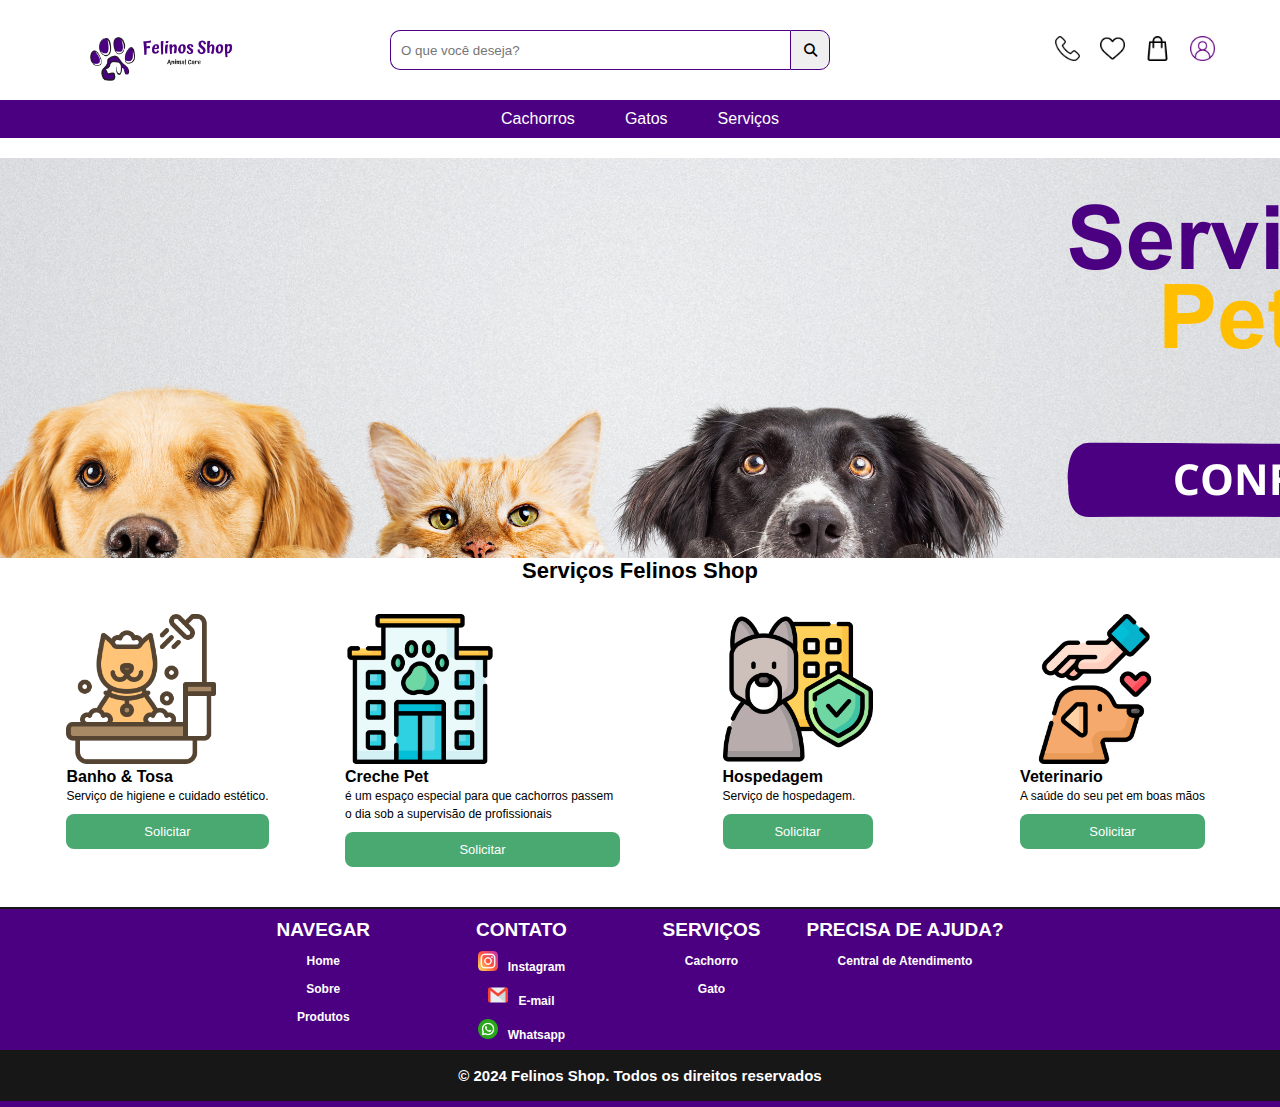
<file: services.html>
<!DOCTYPE html>
<html lang="en">

<head>
    <meta charset="UTF-8">
    <meta name="viewport" content="width=device-width, initial-scale=1.0">
    <link rel="stylesheet" href="style.css">
    <link rel="stylesheet" href="https://cdnjs.cloudflare.com/ajax/libs/font-awesome/6.5.1/css/all.min.css">
    <link rel="shortcut icon" href="/assets/logo.ico" type="image/x-icon">
    <title>Felinos Shop - O melhor pet shop para o seu pet.</title>
</head>

<body>
    <main>
        <header>
            <div class="logo">
                <a href="index.html"><img src="./assets/logo.png" alt="Logo do Pet Shop"></a>
            </div>

            <div class="serach">
                <input type="search" name="pesquisa" placeholder="O que você deseja?" class="search-input">
                <a href="#"><button class="button"><i class="fa-solid fa-magnifying-glass"></i></button></a>
            </div>


            <nav>
                <a href="contacts.html"><img src="./assets/telefone.png" alt="contacts"></a>
                <a href="#"><img src="./assets/coracao.png" alt="favorites"></a>
                <a href="cart.html"><img src="./assets/sacola.png" alt="cart"></a>
                <a href="#"><img class="profile" src="./assets/profile.png" alt="profile"></a>
            </nav>
        </header>

        <div class="categories">
            <a href="dog.html">Cachorros</a>
            <a href="cat.html">Gatos</a>
            <a href="services.html">Serviços</a>
        </div>

        <section class="banner-services">
            <img src="./assets/servicespet.png" alt="banner cat">
    </section>

    
    <section class="services">
        <div class="title">
            <h3>Serviços Felinos Shop</h3>
        </div>

        <div class="content">
            <article class="products">
                <div class="article-div">
                    <img src="./assets/tosa-de-animais-de-estimacao.png" alt="Ração dog show">
                    <p class="p-title">Banho & Tosa</p>
                    <span class="span-title">Serviço de higiene e cuidado estético.</span>
                </div>
                <div class="buy">
                    <button>Solicitar</button>
                </div>
            </article>

            <article class="products">
                <div class="article-div">
                    <img src="./assets/creche.png" alt="Ração granplus dog mini adulto">
                    <p class="p-title">Creche Pet</p>
                    <span class="span-title">é um espaço especial para que cachorros passem o dia sob a supervisão de profissionais</span>
                </div>
                <div class="buy">
                    <button>Solicitar</button>
                </div>
            </article>
            <article class="products">
                <div class="article-div">
                    <img src="./assets/hospedagem.png" alt="Ração dog show">
                    <p class="p-title">Hospedagem</p>
                    <span class="span-title">Serviço de hospedagem.</span>
                </div>
                <div class="buy">
                    <button>Solicitar</button>
                </div>
            </article>
            <article class="products">
                <div class="article-div">
                    <img src="./assets/clinica-de-cuidado-de-animais-domesticos.png" alt="Ração dog show">
                    <p class="p-title">Veterinario</p>
                    <span class="span-title">A saúde do seu pet em boas mãos</span>
                </div>
                <div class="buy">
                    <button>Solicitar</button>
                </div>
            </article>
        </div>
    </section>
    </main>

    <footer>
        <div class="container">
            <div class="navegation">
                <ul>
                    <h2 class="title">NAVEGAR</h2>
                    <li><a href="index.html">Home</a></li>
                    <li><a href="about.html">Sobre</a></li>
                    <li><a href="#">Produtos</a></li>
                </ul>
            </div>

            <div class="contact">
                <ul>
                    <h2 class="title">CONTATO</h2>

                    <li><a href="#"><img src="./assets/instagram.png" alt class="icon-footer">Instagram</li>

                    <li><a href="#"><img src="./assets/gmail.ico" alt class="icon-footer">E-mail</li>

                    <li><a href="#"><img src="./assets/whatsapp.png" alt class="icon-footer">Whatsapp</li>
                </ul>

            </div>

            <div class="services">
                <ul>
                    <h2 class="title">SERVIÇOS</h2>
                    <li><a href="cat.html">Cachorro</a></li>
                    <li><a href="dog.html">Gato</a></li>
                </ul>
            </div>

            <div class="help">
                <ul>
                    <h2 class="title">PRECISA DE AJUDA?</h2>
                    <li><a href="contacts.html">Central de Atendimento</a></li>
                </ul>
            </div>
        </div>

        <div class="credits">
            <p id="credits-text">&copy; 2024 Felinos Shop. Todos os direitos reservados</p>
        </div>
    </footer>
</body>

</html>
</file>
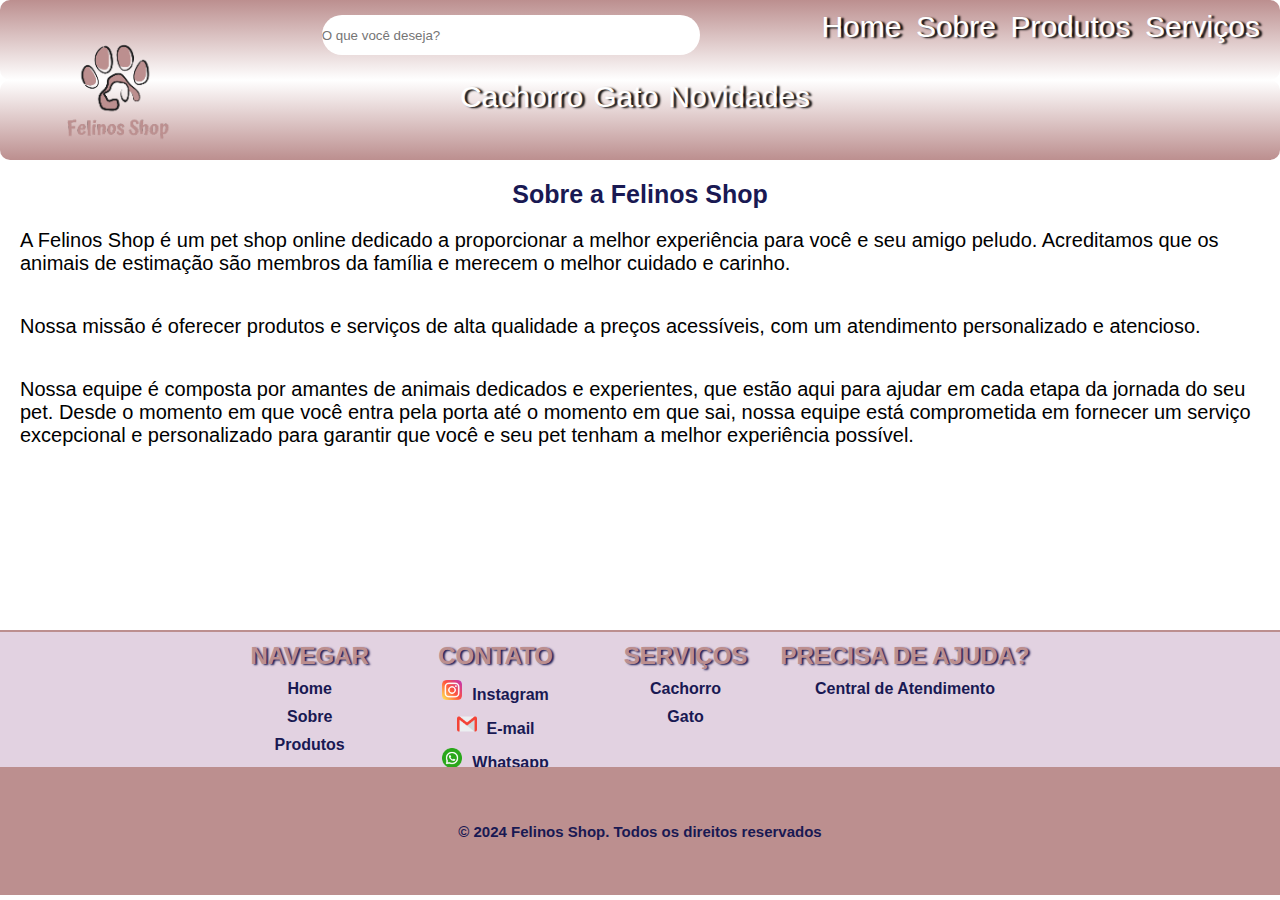
<file: sobre.html>
<!DOCTYPE html>
<html lang="en">

<head>
    <meta charset="UTF-8">
    <meta name="viewport" content="width=device-width, initial-scale=1.0">
    <title>Felinos Shop - Seu Paraíso Pet</title>
    <link rel="stylesheet" href="/css/style.css">
    <link rel="shortcut icon" href="/images/logo.png" type="image/x-icon">

</head>

<body>
    <header>
        <div class="logo">
            <a href="index.html"><img src="/images/logo.png" alt="Logo do Pet Shop"></a>
        </div>

        <input type="search" id="query" name="pesquisa" placeholder="O que você deseja?" class="search-input">

        <nav>
            <a href="index.html">Home</a>
            <a href="sobre.html">Sobre</a>
            <a href="#">Produtos</a>
            <a href="#">Serviços</a>
        </nav>
        </div>

    </header>
    <nav class="header">
        <a href="cachorro.html">Cachorro</a>
        <a href="gatos.html">Gato</a>
        <a href="index.html">Novidades</a>
    </nav>

    <section id="sobre">
        <div class="sobre-container">
            <h2>Sobre a Felinos Shop</h2>
            <p>
                A Felinos Shop é um pet shop online dedicado a proporcionar a melhor experiência para você e seu amigo
                peludo. Acreditamos que os animais de estimação são membros da família e merecem o melhor cuidado e
                carinho.
            </p>
            <p>
                Nossa missão é oferecer produtos e serviços de alta qualidade a preços acessíveis, com um atendimento
                personalizado e atencioso.
            </p>
            <p>
                Nossa equipe é composta por amantes de animais dedicados e experientes, que estão aqui para ajudar em
                cada etapa da jornada do seu pet. Desde o momento em que você entra pela porta até o momento em que sai,
                nossa equipe está comprometida em fornecer um serviço excepcional e personalizado para garantir que você
                e seu pet tenham a melhor experiência possível.
            </p>
        </div>



    </section>

    <footer>
        <div class="container">
            <div class="navegation">
                <ul>
                    <h2 class="title">NAVEGAR</h2>
                    <li><a href="index.html">Home</a></li>
                    <li><a href="sobre.html">Sobre</a></li>
                    <li><a href="#">Produtos</a></li>
                </ul>
            </div>

            <div class="contact">
                <ul>
                    <h2 class="title">CONTATO</h2>

                    <li><a href="#"><img src="/images/instagram.png" alt class="icon-footer">Instagram</li>

                    <li><a href="#"><img src="/images/gmail.ico" alt class="icon-footer">E-mail</li>

                    <li><a href="#"><img src="/images/whatsapp.png" alt class="icon-footer">Whatsapp</li>
                </ul>

            </div>

            <div class="services">
                <ul>
                    <h2 class="title">SERVIÇOS</h2>
                    <li><a href="cachorro.html">Cachorro</a></li>
                    <li><a href="gatos.html">Gato</a></li>
                </ul>
            </div>

            <div class="help">
                <ul>
                    <h2 class="title">PRECISA DE AJUDA?</h2>
                    <li><a href="contato.html">Central de Atendimento</a></li>
                </ul>
            </div>
        </div>

        <div class="credits">
            <p id="credits-text">&copy; 2024 Felinos Shop. Todos os direitos reservados</p>
        </div>
    </footer>

</body>

</html>
</file>
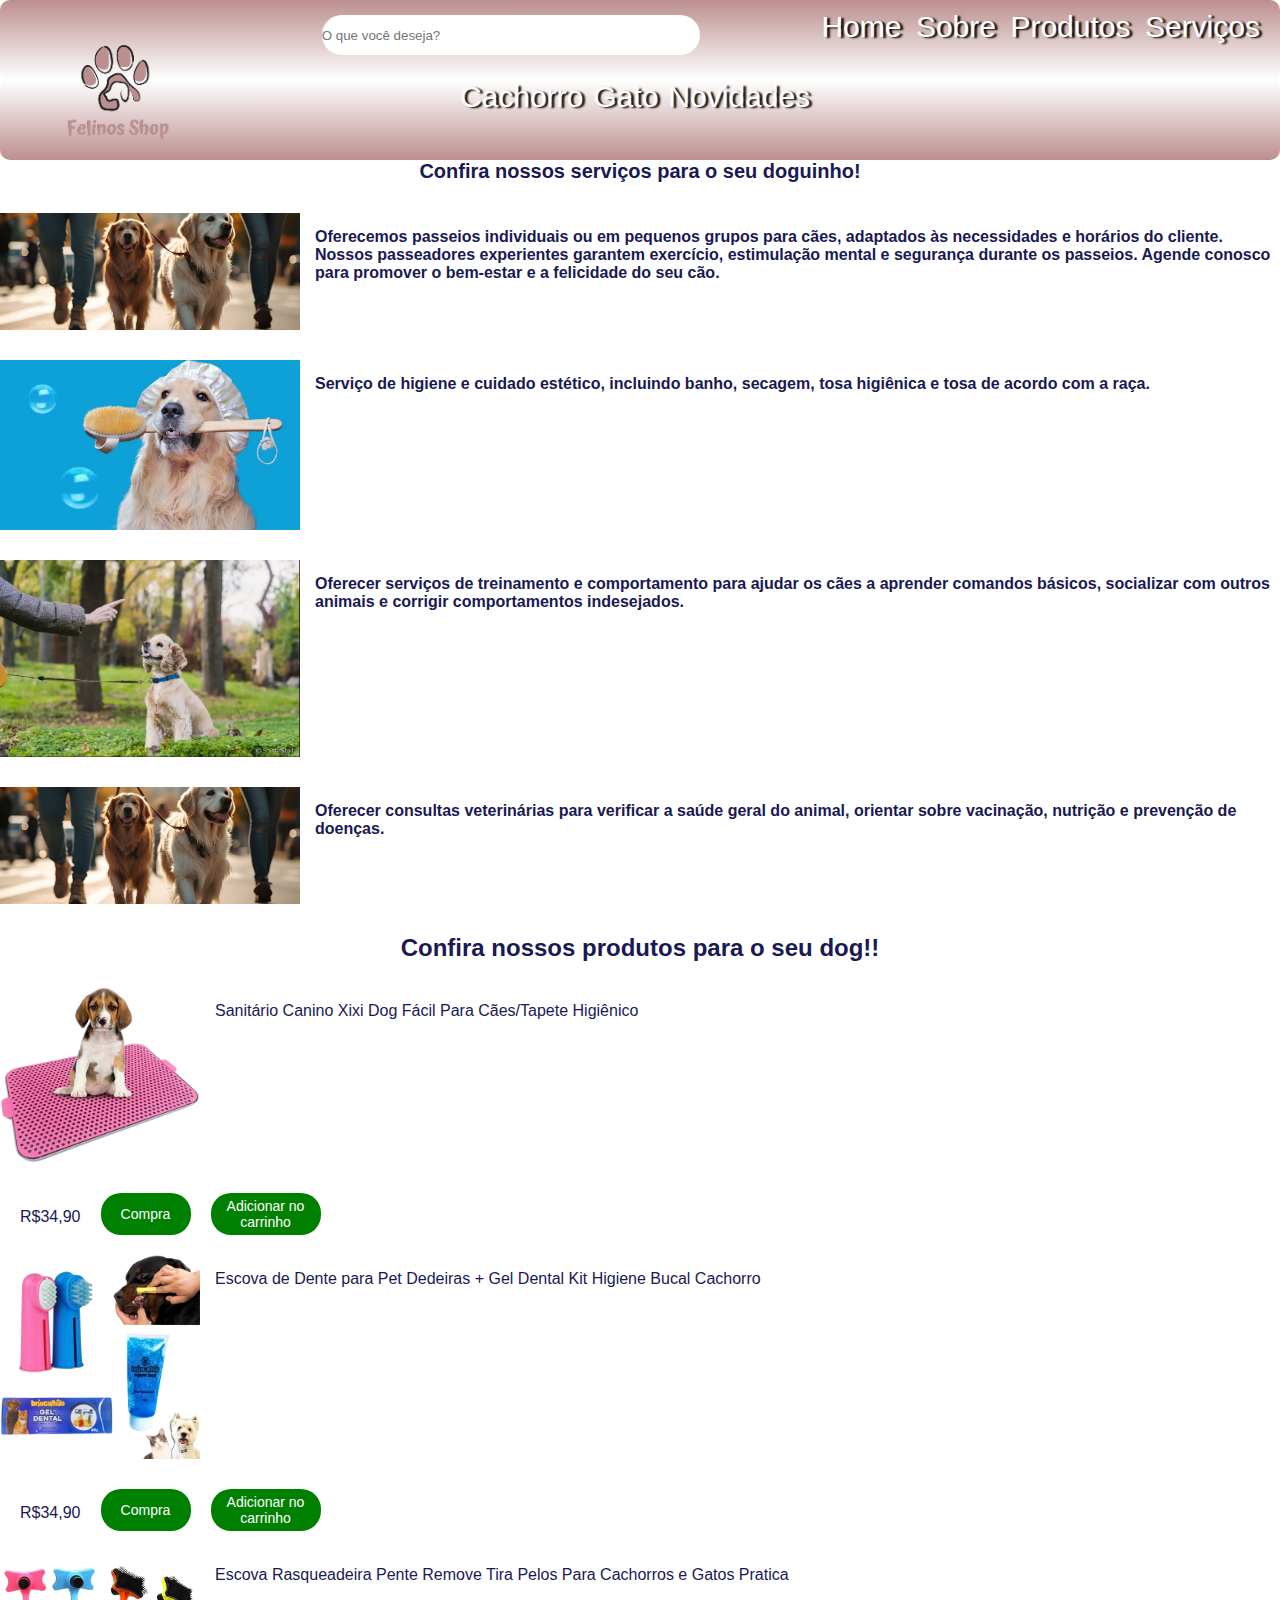
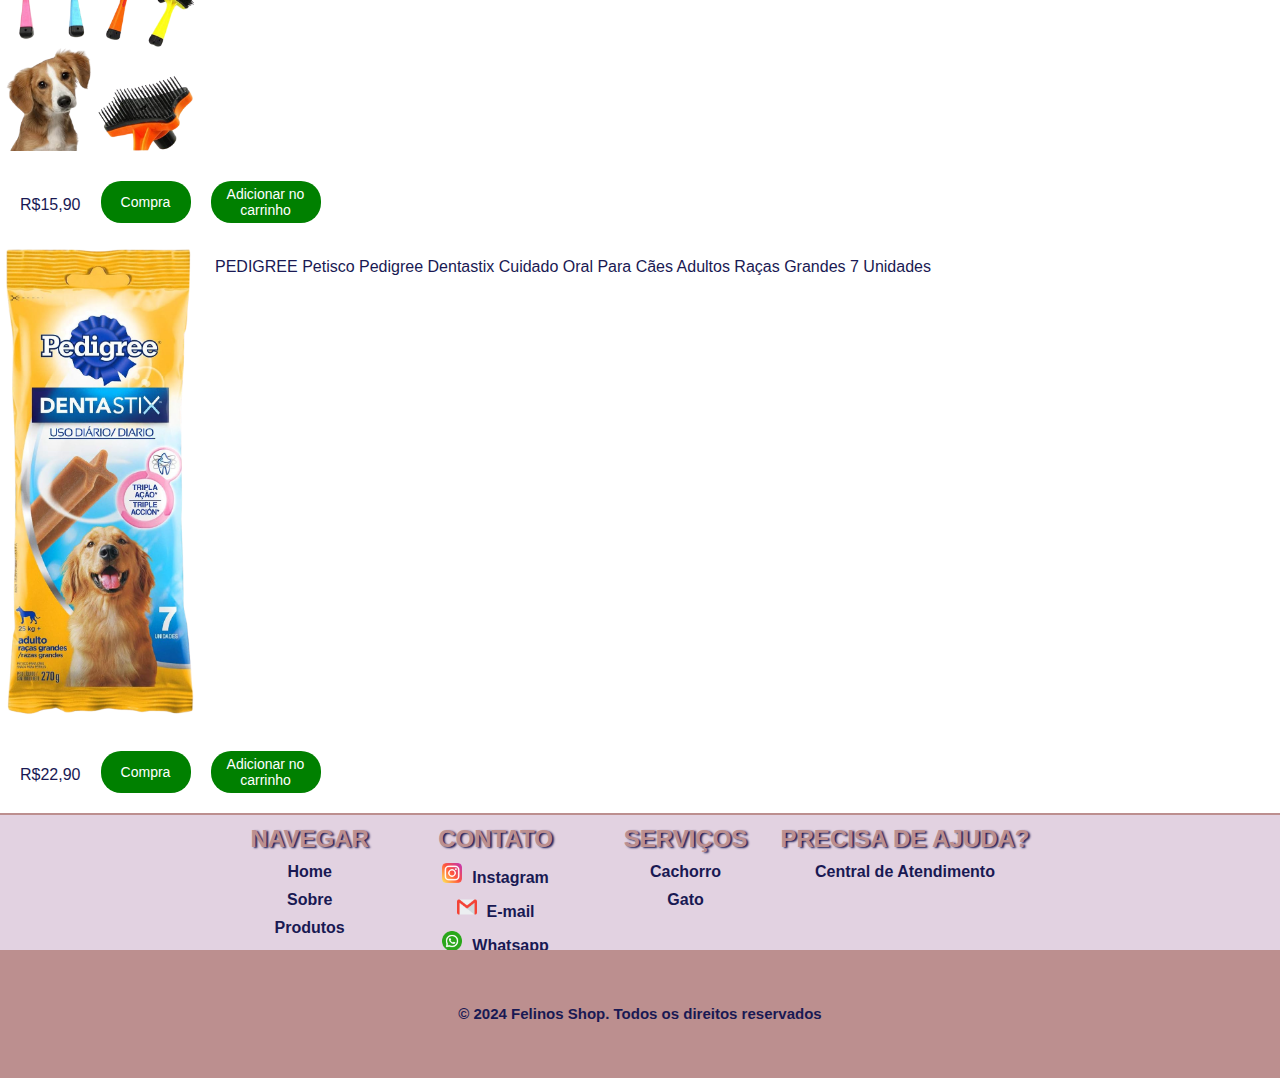
<file: html/cachorro.html>
<!DOCTYPE html>
<html lang="en">
<head>
    <meta charset="UTF-8">
    <meta name="viewport" content="width=device-width, initial-scale=1.0">
    <title>Felinos Shop - Seu Paraíso Pet</title>
    <link rel="stylesheet" href="/css/style.css">
    <link rel="shortcut icon" href="/images/logo.png" type="image/x-icon">
    
</head>
<body>
    <header>
        <div class="logo">
            <a href="index.html"><img src="/images/logo.png" alt="Logo do Pet Shop"></a>
        </div>

        <input type="search" id="query" name="pesquisa" placeholder="O que você deseja?" class="search-input">

        <nav>
            <a href="index.html">Home</a>
            <a href="sobre.html">Sobre</a>
            <a href="#">Produtos</a>
            <a href="#">Serviços</a>
        </nav>
        </div>

    </header>
    <nav class="header">
        <a href="cachorro.html">Cachorro</a>
        <a href="gatos.html">Gato</a>
        <a href="index.html">Novidades</a>
    </nav>

    <section class="services-dog">
        <div class="services">
            <h2>Confira nossos serviços para o seu doguinho!</h2>
                <div class="container-dog">
                    <img src="/images/passear.png">
                <p>   
                    Oferecemos passeios individuais ou em pequenos grupos para cães, adaptados às necessidades e horários do cliente. Nossos passeadores experientes garantem exercício, estimulação mental e segurança durante os passeios. Agende conosco para promover o bem-estar e a felicidade do seu cão.
                </p>
                    
                </div>  
        </div>

        <div class="services">
            <div class="container-dog">
                <img src="/images/limpeza.jpg">
                <p>   
                    Serviço de higiene e cuidado estético, incluindo banho, secagem, tosa higiênica e tosa de acordo com a raça.
                </p>
                    
            </div>
                
        </div>

        <div class="services">
            <div class="container-dog">
                <img src="/images/adestramento.webp">
                <p>   
                    Oferecer serviços de treinamento e comportamento para ajudar os cães a aprender comandos básicos, socializar com outros animais e corrigir comportamentos indesejados.
                </p>
                    
        </div>

            </div>
                

        <div class="services">
            <div class="container-dog">
                <img src="/images/passear.png">
                <p>   
                    Oferecer consultas veterinárias para verificar a saúde geral do animal, orientar sobre vacinação, nutrição e prevenção de doenças.
                </p>
                    
            </div>
                
        </div>
    </section>

    <section class="products-dogs">
        <div class="prodCaes">
            <h2>Confira nossos produtos para o seu dog!!</h2>

            <div class="container-product-dog">
                <div class="prod">
                    <img src="/images/sanitarios.png">
                    <p>Sanitário Canino Xixi Dog Fácil Para Cães/Tapete Higiênico</P>
                    
                    
                </div> 
                

                <div class="price">
                        <p>R$34,90</P>
                        <button>Compra</button>
                        <button class="add-cart">Adicionar no carrinho</button>
                </div>
            </div>
            
            <div class="container-product-dog">
                <div class="prod">
                    <img src="/images/escovadedente.png">
                    <P>Escova de Dente para Pet Dedeiras + Gel Dental Kit Higiene Bucal Cachorro</p>
                </div>

                <div class="price">
                    <p>R$34,90</P>
                    <button>Compra</button>
                    <button class="add-cart">Adicionar no carrinho</button>
                </div>
            </div>
        </div>
            <div class="container-product-dog">
                <div class="prod">
                    <img src="/images/escovapente.png">
                    <P>Escova Rasqueadeira Pente Remove Tira Pelos Para Cachorros e Gatos Pratica</p>
                    
                </div>

                <div class="price">
                    <p>R$15,90</p>
                    <button>Compra</button>
                    <button class="add-cart">Adicionar no carrinho</button>
                </div>
            </div>    
            
            <div class="container-product-dog">
                <div class="prod">
                    <img src="/images/dentastix.png">
                    <p>
                        PEDIGREE Petisco Pedigree Dentastix Cuidado Oral Para Cães Adultos Raças Grandes 7 Unidades</p>
                </div>

                <div class="price">
                    <p>R$22,90</p>
                    <button>Compra</button>
                    <button class="add-cart">Adicionar no carrinho</button>
                </div>
            </div>
            

    </section>

    <footer>
        <div class="container">
            <div class="navegation">
                <ul><h2 class="title">NAVEGAR</h2>
                <li><a href="index.html">Home</a></li>
                <li><a href="sobre.html">Sobre</a></li>
                <li><a href="#">Produtos</a></li></ul>
            </div>
           
            <div class="contact">
                <ul><h2 class="title">CONTATO</h2>

                <li><a href="#"><img src="/images/instagram.png" alt class="icon-footer">Instagram</li>
                
                <li><a href="#"><img src="/images/gmail.ico" alt class="icon-footer">E-mail</li>
                
                <li><a href="#"><img src="/images/whatsapp.png" alt class="icon-footer">Whatsapp</li></ul>
           
            </div>

            <div class="services">
                <ul><h2 class="title">SERVIÇOS</h2>
                    <li><a href="cachorro.html">Cachorro</a></li>
                    <li><a href="gatos.html">Gato</a></li>
                </ul>                  
            </div>

            <div class="help">
                <ul><h2 class="title">PRECISA DE AJUDA?</h2>
                    <li><a href="cachorro.html">Central de Atendimento</a></li>
                </ul>
            </div>  
        </div>

            <div class="credits">
                <p id="credits-text">&copy; 2024 Felinos Shop. Todos os direitos reservados</p>
            </div>
    </footer>
</body>
</html>
</file>
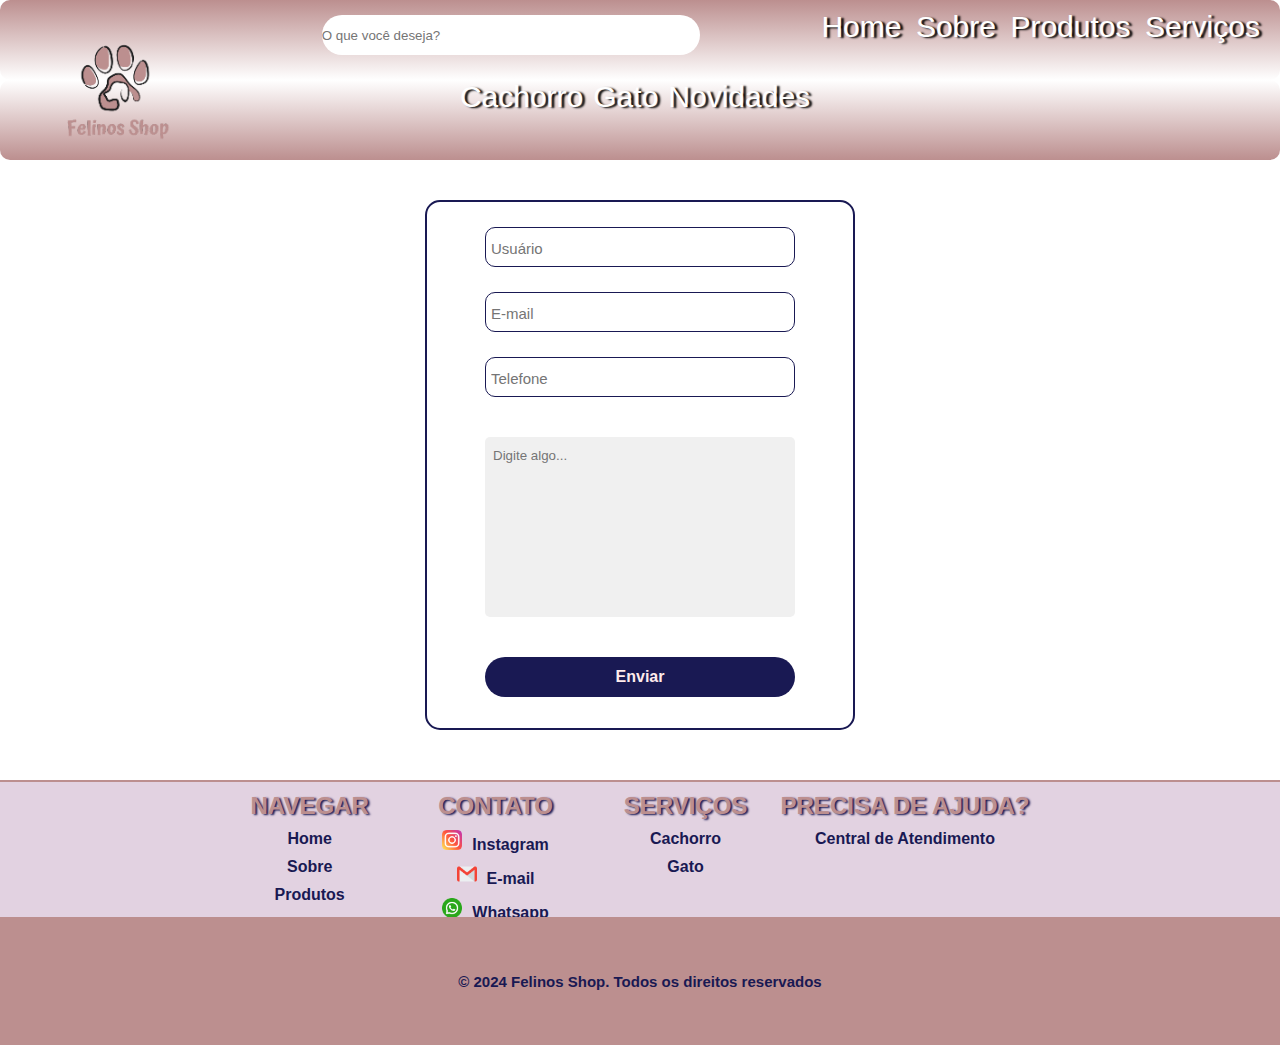
<file: html/contato.html>
<!DOCTYPE html>
<html lang="en">
<head>
    <meta charset="UTF-8">
    <meta name="viewport" content="width=device-width, initial-scale=1.0">
    <title>Felinos Shop - Seu Paraíso Pet</title>
    <link rel="stylesheet" href="/css/style.css">
    <link rel="shortcut icon" href="/images/logo.png" type="image/x-icon">
    
</head>
<body>
    <header>
        <div class="logo">
            <a href="index.html"><img src="/images/logo.png" alt="Logo do Pet Shop"></a>
        </div>

        <input type="search" id="query" name="pesquisa" placeholder="O que você deseja?" class="search-input">

        <nav>
            <a href="index.html">Home</a>
            <a href="sobre.html">Sobre</a>
            <a href="#">Produtos</a>
            <a href="#">Serviços</a>
        </nav>
        </div>

    </header>
    <nav class="header">
        <a href="cachorro.html">Cachorro</a>
        <a href="gatos.html">Gato</a>
        <a href="index.html">Novidades</a>
    </nav>
</body>

<main>
    <section>
        <div class="caixa-form">
            <div class="form-control">
                    <div class="inputbox">
                        <input id="user" type="text" required placeholder="Usuário">
                    </div>
                    <div class="inputbox">
                        <input id="email" type="text" required placeholder="E-mail">
                    </div>
                    <div class="inputbox">
                        <input id="senha" type="text" required placeholder="Telefone">
                    </div>
                    <div class="msgbox">
                        <input class="msg" type="text" placeholder="Digite algo...">
                    </div>
                    <a href="#"><button class="enviar">Enviar</button></a>
            </div>
        </div>
    </section>
</main>

<footer>
    <div class="container">
        <div class="navegation">
            <ul><h2 class="title">NAVEGAR</h2>
            <li><a href="index.html">Home</a></li>
            <li><a href="sobre.html">Sobre</a></li>
            <li><a href="#">Produtos</a></li></ul>
        </div>
       
        <div class="contact">
            <ul><h2 class="title">CONTATO</h2>

            <li><a href="#"><img src="/images/instagram.png" alt class="icon-footer">Instagram</li>
            
            <li><a href="#"><img src="/images/gmail.ico" alt class="icon-footer">E-mail</li>
            
            <li><a href="#"><img src="/images/whatsapp.png" alt class="icon-footer">Whatsapp</li></ul>
       
        </div>

        <div class="services">
            <ul><h2 class="title">SERVIÇOS</h2>
                <li><a href="cachorro.html">Cachorro</a></li>
                <li><a href="gatos.html">Gato</a></li>
            </ul>                  
        </div>

        <div class="help">
            <ul><h2 class="title">PRECISA DE AJUDA?</h2>
                <li><a href="contato.html">Central de Atendimento</a></li>
            </ul>
        </div>  
    </div>

        <div class="credits">
            <p id="credits-text">&copy; 2024 Felinos Shop. Todos os direitos reservados</p>
        </div>
</footer>


</html>
</file>
<file: css/style.css>
body {
    margin: 0;
    padding: 0;
    flex-wrap: wrap;
    justify-content: center;
    background-color:white;
}

* {
    box-sizing: border-box;
    margin: 0;
    padding: 0;
    border: 0;
    user-select: none;
    font-weight: 400;
    user-select: none;
    font-style: normal;
    font-family: Arial, Helvetica, sans-serif;
    text-decoration: none;
}

header {
    height: 80px;
    display: flex;
    justify-content: space-between;
    background: linear-gradient(to bottom, #BC8F8F 0%, #ffffff 100%);
    border-radius: 10px;
    padding: 10px;
  }
  
header .logo {
    flex: 0 0 auto;
  }
  
.search-input {
    float: right;
    width: 30%;
    border-radius: 20px; 
    border-width: 2px;
    border-color: #BC8F8F;
    height: 40px;
    margin: 5px;
  }
  
.logo img {
    display: block;
    width: 170px;
    height: auto;
    margin-left: 20px;
}

nav a {
    color: white;
    text-shadow: 3px 1px 2px #000000;
    font-size: 30px;
    margin-right: 10px;
}

header nav a:hover {
    color: #BC8F8F;
}

nav {
    text-align: right;
}

nav.header {
    background: linear-gradient(to bottom, #ffffff 0%, #BC8F8F 100%);
    display: flex;
    justify-content: center;
    border-radius: 10px;
    height: 80px;
}

nav.header a {
    color: white;
    text-shadow: 3px 1px 2px #000000;
}

nav a:hover {
    color: #BC8F8F;
}

.slideshow {
    display: flex;
    justify-content: center;
    align-items: center;
    margin: 0px;
}

.slideshow img {
    margin: 50px;
    width: 600px;
    border-top-left-radius: 10px;
    border-top-right-radius: 10px;
}

.destaque {
    justify-content: center;
    display: grid;
    grid-auto-flow: column;
    gap: 50px;
}

.product-title {
    color: #BC8F8F;
    white-space: nowrap;
    margin-bottom: 20px;
    font-size: 26px;
    font-weight: 700;
}

.product-dog, .product-cat {
    display: flex;
    flex-direction: column;
    width: 25%;
}

.product-container {
    display: grid;
    grid-template-columns: repeat(4, 1fr);
}

.product {
    width: 118px;
    height: 153px;
    display: inline;
    text-align: center;
    align-items: center;
    justify-content: center;
    flex-direction: column;
}

.product-img-dog, .product-img-cat {
    width: 80px;
    height: auto;
    background-color: #FA8072;
    border-radius: 20px;  
}

.product-description {
    color: #BC8F8F;
    text-align: center;
    font-size: 16px;
}

.icon-footer {
    width: 20px;
    right: auto;
}

footer {
    background-color: #e2d2e1;
    display: flex;
    flex-wrap: wrap;
    justify-content: center;
    height: 200px;
    border-top: 2px solid #BC8F8F;
    width: 100%;
  }

footer h2 {
    color: #BC8F8F;
    font-weight: bold;
    text-shadow: 2px 1px 2px #191953;
}

footer ul li {
    list-style-type: none;
}

footer a {
    color: #191953;
    font-weight: bold;
}

footer a:hover {
    color: white;
    transform: scale(1.2);
}

 .container {
  display: flex;
  justify-content: space-around;
  flex-wrap: wrap;
  height: 15vh;
  gap: 20px;
  padding: 10px;
  align-items: flex-start;
}

.navegation {
    text-align: center;
    display: flex;
    flex-wrap: wrap;
    width: 100%;
  }
  
.contact a {
    margin: 0 auto;
  }
  
.services h2, .help h2 {
    text-align: center;
  }
  
.help li a {
    text-align: center;
  }

.navegation li, .contact li, .services li, .help li {
    text-align: center;
    margin-top: 10px;
  }

.icon-footer {
  width: 20px;
  height: 20px;
  margin-right: 10px;
}


.container > div:not(:last-child) {
    width: 150px;
    text-align: center;
}

.credits {
    width: 100%;
    height: 50px;
    padding: 5%;
    display: flex;
    justify-content: center;
    align-items: center;
    background-color: #BC8F8F;
}

#credits-text {
    color: #191953;
    font-weight: bold;
    font-size: 15px;
}

.services-dog .services h2 {
    color: #191953;
    font-size: 20px;
    font-weight: bold;
}
.services-dog .services img {
    width: 300px;
    
}

.container-dog {
    margin-top: 30px;
    display: flex;
}
.container-dog p {
    color: #191953;
    font-weight: bold;
    padding-left: 15px;
    padding-top: 15px;
    font-size: 16px;
    
}

.prod {
    display: flex;
}

.prod img {
    width: 200px;
}

.price {
    display: flex;
    gap: 20px;
}

.products-dogs {
    margin-top: 30px;
}

.prodCaes h2 {
    color: #191953;
    font-weight: bold;
    margin-bottom: 25px;
    display: flex;
    justify-content: center;
    align-items: center;
}

.container-product-dog p {
    color: #191953;
    padding-left: 15px;
    padding-top: 15px;
    font-size: 16px;
}

.price button {
    color: white;
    font-size: 14px;
    background-color: green;
    border-radius: 20px;
    width: 90px;
} 

.price .add-cart {
    padding: 5px;
    width: 110px;
}

.price {
    margin-top: 30px;
    margin-bottom: 20px;
    margin-left: 5px;
}

.services-cat .services img {
    width: 300px;
    
}

.services-cat .services h2 {
    color: #191953;
    font-size: 20px;
    font-weight: bold;
}

.prodcats h2 {
    color: #191953;
    font-weight: bold;
    margin-bottom: 25px;
    display: flex;
    justify-content: center;
    align-items: center;
}

.container-cat {
    margin-top: 30px;
    display: flex;
}
.container-cat p {
    color: #191953;
    font-weight: bold;
    padding-left: 15px;
    padding-top: 15px;
    font-size: 16px;
    
}

.products-cat {
    margin-top: 30px;
}

.container-product-cat p {
    color: #191953;
    padding-left: 15px;
    padding-top: 15px;
    font-size: 16px;
}

.sobre-container {
    height: 450px;
}

.sobre-container h2 {
    display: flex;
    font-size: 25px;
    color: #191953;
    font-weight: bolder;
    justify-content: center;
    margin-top: 20px;
}

.sobre-container p {
    font-size: 20px;
    padding: 20px;
}

main {
    display: flex;
    justify-content: center;
}

.caixa-form {
    position: relative;
    width: 430px;
    height: 530px;
    background: transparent;
    border: 2px solid #191953;
    border-radius: 15px;
    display: flex;
    justify-content: center;
    margin-top: 40px;
    margin-bottom: 50px;
}

.inputbox {
    position: relative;
    margin: 25px 0 10px;
    width: 310px;
    height: 40px;
    border: 1px solid #191953;
    border-radius: 10px;
}

.inputbox input {
    width: 100%;
    height: 40px;
    background: transparent;
    border: none;
    outline: none;
    font-size: 15px;
    padding:0 35px 0 5px;
    color: #191953;
}

.msgbox {
    margin-top: 40px;
    position: relative;
    width: 100%;
    height: 180px;
    background-color: #f0f0f0;
    border: 1px solid 191953;
    padding: 10px;
    border-radius: 5px;
}

.msg {
    width: 100%;
    height: 30px;
    background: transparent;
    outline: none;
    position: absolute;
    top: 10%;
    left: 50%;
    transform: translate(-50%, -50%);
    padding: 8px;
    border: none;
}

.enviar {
    margin-top: 40px;
    color: rgb(255, 235, 235);
    width: 100%;
    height: 40px;
    border-radius: 40px;
    background: #191953;
    border-color: #ffffff00;
    cursor: pointer;
    font-size: 1em;
    font-weight: 600;
    transition: 0.6s all ease;
}


body {
    margin: 0;
    padding: 0;
    background-color: white;
    font-family: Arial, Helvetica, sans-serif;
}

@media screen and (max-width: 768px) {
    header {
        height: auto;
        flex-direction: column;
        align-items: center;
    }

    .logo img {
        margin-left: 0; 
        margin-bottom: 10px; 
    }

    .search-input {
        width: 80%; 
    }

    nav {
        text-align: center;
    }

    .slideshow img {
        margin: 20px; 
        width: 100%; 
    }

    
}



@media screen and (min-width: 769px) and (max-width: 1024px) {
    
}



@media screen and (min-width: 1025px) {
   
}
</file>
<file: css/carrinho.css>
section {
    display: flex;
    flex-direction: column;
}
.carrinhos {
    display: flex;
    flex-direction: row;
    margin: 50px;
}

.cep, .cart-resume, .cart-content, .cupom{
    background-color: white;
    border-radius: 20px;
    margin: 10px;
    padding: 15px;
    font-size: 20px;
}

.carrinho-a {
    width: 90%;
}

.carrinho-b {
    margin-top: 28px;
    width: 30%;
}

.cart-price {
    border-radius: 8px;
    padding: 10px;
    background-color: rgb(224, 226, 224);
}

.cartprod {
    display: flex;
    align-items: center;
    justify-content: start;
    max-width: 50%;
}

.cart-content {
    display: flex;
    align-items: center;
    justify-content: space-around;
    flex-wrap: wrap;
}

.cart {
    display: flex;
    flex-wrap: wrap;
}

.cartb {
    display: flex;
    justify-content: space-around;
    align-items: center;
    padding: 20px;
    gap: 20px;
}

#buttonb, select, option {
    border-radius: 8px;
    border: 1px solid rosybrown;
    outline: none;
    background-color: rgb(236, 246, 251);
    color: rosybrown;
    cursor: pointer;
    height: 50px;
    font-size: 16px;
    width: 100%;

    transition: 0.4s all ease;
}
.cep, .cupom, .cart-resume {
    gap: 20px;
    display: flex;
    flex-direction: column;
    align-items: stretch;
}

#cep {
    height: 40px;
    border-radius: 4px;
    border: 1px solid rgba(79, 79, 80, 0.27);
    outline: none;
    background-color: rgb(255, 255, 255);
    color: rosybrown;
}

#buttona {
    border-radius: 8px;
    border-color: rgba(167, 167, 186, 0.212);
    outline: none;
    background-color: #49a971;
    color: white;
    cursor: pointer;
    height: 50px;
    font-size: 16px;
    transition: 0.4s all ease;
}

#buttona:hover {
    background-color: #31704b;
}

#buttonb:hover {
    background-color: rgb(217, 233, 250) ;
}

@media only screen and (max-width: 500px) {
    * {
        font-size: 15px;
    }
    
    .carrinhos {
        margin: 0px;
        display: flex;
        flex-direction: column;
        margin-top: 20px;
        padding: 10px;
    }

    .carrinho-a {
        width: 100%;
    }

    .carrinho-b {
        width: 100%;
    }
}
</file>
<file: style.css>
body {
    margin: 0;
    padding: 0;
    flex-wrap: wrap;
    justify-content: center;
    background-color: white;
}

* {
    box-sizing: border-box;
    margin: 0;
    padding: 0;
    border: 0;
    user-select: none;
    font-weight: 400;
    user-select: none;
    font-style: normal;
    font-family: Arial, Helvetica, sans-serif;
    text-decoration: none;
}

header {
    height: 100px;
    display: flex;
    justify-content: space-between;
    padding: 15px;
}

header img {
    width: 25px;
}

.logo img {
    display: block;
    width: 150px;
    height: auto;
    margin-left: 50%;
}

.serach {
    display: flex;
    align-items: center;
}

.search-input {
    width: 400px;
    height: 40px;
    border-top-left-radius: 10px;
    border-bottom-left-radius: 10px;
    padding: 10px;
    border: solid 1px #4B0082;
    outline: none;
    border-right: 0;
}

.button {
    width: 40px;
    height: 40px;
    border-top-right-radius: 10px;
    border-bottom-right-radius: 10px;
    border-left: 0;
    border: solid 1px #4B0082;
}

nav {
    display: flex;
    align-items: center;
    gap: 20px;
    padding-right: 50px;
}

.categories {
    display: flex;
    justify-content: center;
    gap: 30px;
    padding: 0px;
    background-color: #4B0082;
    color: white;
    width: 100%;
    top: 0;
    font-family: Arial, Helvetica, sans-serif;
}

.categories a {
    color: white;
    font-size: 16px;
    transition: 0.4s all ease;
    padding: 10px;
}

.categories a:hover {
    transform: scale(1.2);
}


.website-information {
    margin-top: 30px;
    background-color: #4B0082;
    padding: 20px;
    text-align: center;
}

.website-information .links ul,
.website-information .social-links ul {
    list-style-type: none;
    padding: 0;
    margin: 0;
}

.website-information .links ul li,
.website-information .social-links ul li {
    display: inline-block;
    margin-right: 20px;
}

.website-information .links ul li:last-child,
.website-information .social-links ul li:last-child {
    margin-right: 0;
}

.website-information ul li a {
    text-align: center;
    color: white;
}

.website-information .social-links ul li a {
    color: white;
    background-color: #4B0082;
    text-align: center;
    padding: 2px;
    text-decoration: none;
}

.website-information .social-links ul li a:hover {
    color: #525355;
}



.main-contacts {
    display: flex;
    justify-content: center;
}

.caixa-form {
    position: relative;
    width: 430px;
    height: 530px;
    background: transparent;
    border: 2px solid #4B0082;
    border-radius: 15px;
    display: flex;
    justify-content: center;
    margin-top: 40px;
    margin-bottom: 50px;
}

.inputbox {
    position: relative;
    margin: 25px 0 10px;
    width: 310px;
    height: 40px;
    border: 1px solid #4B0082;
    border-radius: 10px;
}

.inputbox input {
    width: 100%;
    height: 40px;
    background: transparent;
    border: none;
    outline: none;
    font-size: 15px;
    padding: 0 35px 0 5px;
    color: #4B0082;
}


.msgbox {
    margin-top: 40px;
    position: relative;
    width: 100%;
    height: 180px;
    background-color: #f0f0f0;
    border: 1px solid #4B0082;
    padding: 10px;
    border-radius: 5px;
}

.msg {
    width: 100%;
    height: 30px;
    background: transparent;
    outline: none;
    position: absolute;
    top: 10%;
    left: 50%;
    transform: translate(-50%, -50%);
    padding: 8px;
    border: none;
}

.enviar {
    margin-top: 40px;
    color: rgb(255, 235, 235);
    width: 100%;
    height: 40px;
    border-radius: 40px;
    background: #4B0082;
    border-color: #ffffff00;
    cursor: pointer;
    font-size: 1em;
    font-weight: 600;
    transition: 0.6s all ease;
}
.banner {
    width: 100%;
    display: flex;
    justify-content: center;
    margin-top: 20px;
}

.banner-cat {
    width: 100%;
    display: flex;
    justify-content: center;
    margin-top: 20px;
}

.banner-dog {
    width: 100%;
    display: flex;
    justify-content: center;
    margin-top: 20px;
}

.banner-services {
    width: 100%;
    display: flex;
    justify-content: center;
    margin-top: 20px;
}

.title h3 {
    font-size: 22px;
    text-align: center;
    justify-content: center;
    font-weight: bold;
    border-radius: 15px;
}
.recommended-products {
    margin-top: 20px;
    padding: 20px;
    background-color: white;
}

.cat-products {
    margin-top: 20px;
    padding: 20px;
    background-color: white;
}

.dog-products {
    margin-top: 20px;
    padding: 20px;
    background-color: white;
}

.content {
    grid-gap: 40px;
    display: grid;
    grid-template-columns: repeat(2, 200px);
    grid-template-columns: repeat(auto-fit, 100px);
    grid-template-columns: repeat(auto-fit, minmax(100px, 1fr));
    justify-content: center;
    justify-items: center;
    justify-content: center;
    background-color: white;
    padding: 30px;
}


article .products {
    background-color: rgb(255, 255, 255);
    border-radius: 30px;
    padding: 10px;
    box-shadow: 1px 1px 10px rgba(0, 0, 0, 0.164);
    transition: 0.4s all ease;
    font-size: 12px;
    width: 100%;
    padding-right: 10px;
    display: flex;
    flex-direction: column;
    justify-content: space-between;
}

.buy {
    display: flex;
    flex-direction: column;
    align-items: center;
    text-align: center;
}

article button {
    background-color: #49a971;
    border-radius: 8px;
    color: white;
    border: 0;
    width: 100%;
    height: 35px;
    font-size: 13px;
    margin: 10px;
}

article img {
    height: 150px;
    width: 150px;
}

article spam {
    font-weight: bold;
}

article:hover {
    transform: scale(1.03);
}

.p-title {
    font-weight: bold;
}
.span-title {
    font-size: 12px;
}

/* START FOOTER */

.icon-footer {
    width: 20px;
    right: auto;
}

footer {
    background-color: #4B0082;
    display: flex;
    flex-wrap: wrap;
    justify-content: center;
    height: 200px;
    border-top: 2px solid #171717;
    width: 100%;
}

footer h2 {
    color: white;
    font-size: 19px;
    font-weight: bold;
}

footer ul li {
    list-style-type: none;
}

footer a {
    color: white;
    font-size: 12px;
    font-weight: bold;
    transition: 0.4s all ease;
}

footer a:hover {
    color: #525355;
}

.container {
    display: flex;
    justify-content: space-around;
    flex-wrap: wrap;
    height: 15vh;
    gap: 20px;
    padding: 10px;
    align-items: flex-start;
}

.navegation {
    text-align: center;
    display: flex;
    flex-wrap: wrap;
    width: 100%;
}

.contact a {
    margin: 0 auto;
}

.services h2,
.help h2 {
    text-align: center;
}

.help li a {
    text-align: center;
}

.navegation li,
.contact li,
.services li,
.help li {
    text-align: center;
    margin-top: 10px;
}

.icon-footer {
    width: 20px;
    height: 20px;
    margin-right: 10px;
}


.container>div:not(:last-child) {
    width: 150px;
    text-align: center;
}

.credits {
    width: 100%;
    height: 30px;
    padding: 2%;
    display: flex;
    justify-content: center;
    align-items: center;
    background-color: #171717;
}

#credits-text {
    color: white;
    font-weight: bold;
    font-size: 15px;
}

/* END FOOTER */
</file>
<file: cart.css>
.carrinhos {
    display: flex;
    flex-direction: row;
    margin: 50px;
}

.cep, .cart-resume, .cart-content, .cupom{
    background-color: white;
    border-radius: 20px;
    margin: 10px;
    padding: 15px;
    font-size: 20px;
}

.carrinho-a {
    width: 90%;
}

.carrinho-b {
    margin-top: 28px;
    width: 30%;
}

.cart-price {
    border-radius: 8px;
    padding: 10px;
    background-color: rgb(224, 226, 224);
}

.cartprod {
    display: flex;
    align-items: center;
    justify-content: start;
    max-width: 50%;
}

.cart-content {
    display: flex;
    align-items: center;
    justify-content: space-around;
    flex-wrap: wrap;
}

.cart {
    display: flex;
    flex-wrap: wrap;
}

.cartb {
    display: flex;
    justify-content: space-around;
    align-items: center;
    padding: 20px;
    gap: 20px;
}

#buttonb, select, option {
    border-radius: 8px;
    border: 1px solid #4B0082;
    outline: none;
    background-color: rgb(236, 246, 251);
    color: #4B0082;
    cursor: pointer;
    height: 50px;
    font-size: 16px;
    width: 100%;

    transition: 0.4s all ease;
}
.cep, .cupom, .cart-resume {
    gap: 20px;
    display: flex;
    flex-direction: column;
    align-items: stretch;
}

#cep {
    height: 40px;
    border-radius: 4px;
    border: 1px solid rgba(79, 79, 80, 0.27);
    outline: none;
    background-color: rgb(255, 255, 255);
    color: #4B0082;
}

#buttona {
    border-radius: 8px;
    border-color: rgba(167, 167, 186, 0.212);
    outline: none;
    background-color: #49a971;
    color: white;
    cursor: pointer;
    height: 50px;
    font-size: 16px;
    transition: 0.4s all ease;
}

#buttona:hover {
    background-color: #31704b;
}

#buttonb:hover {
    background-color: rgb(217, 233, 250) ;
}

@media only screen and (max-width: 500px) {
    * {
        font-size: 15px;
    }
    
    .carrinhos {
        margin: 0px;
        display: flex;
        flex-direction: column;
        margin-top: 20px;
        padding: 10px;
    }

    .carrinho-a {
        width: 100%;
    }

    .carrinho-b {
        width: 100%;
    }
}
</file>
